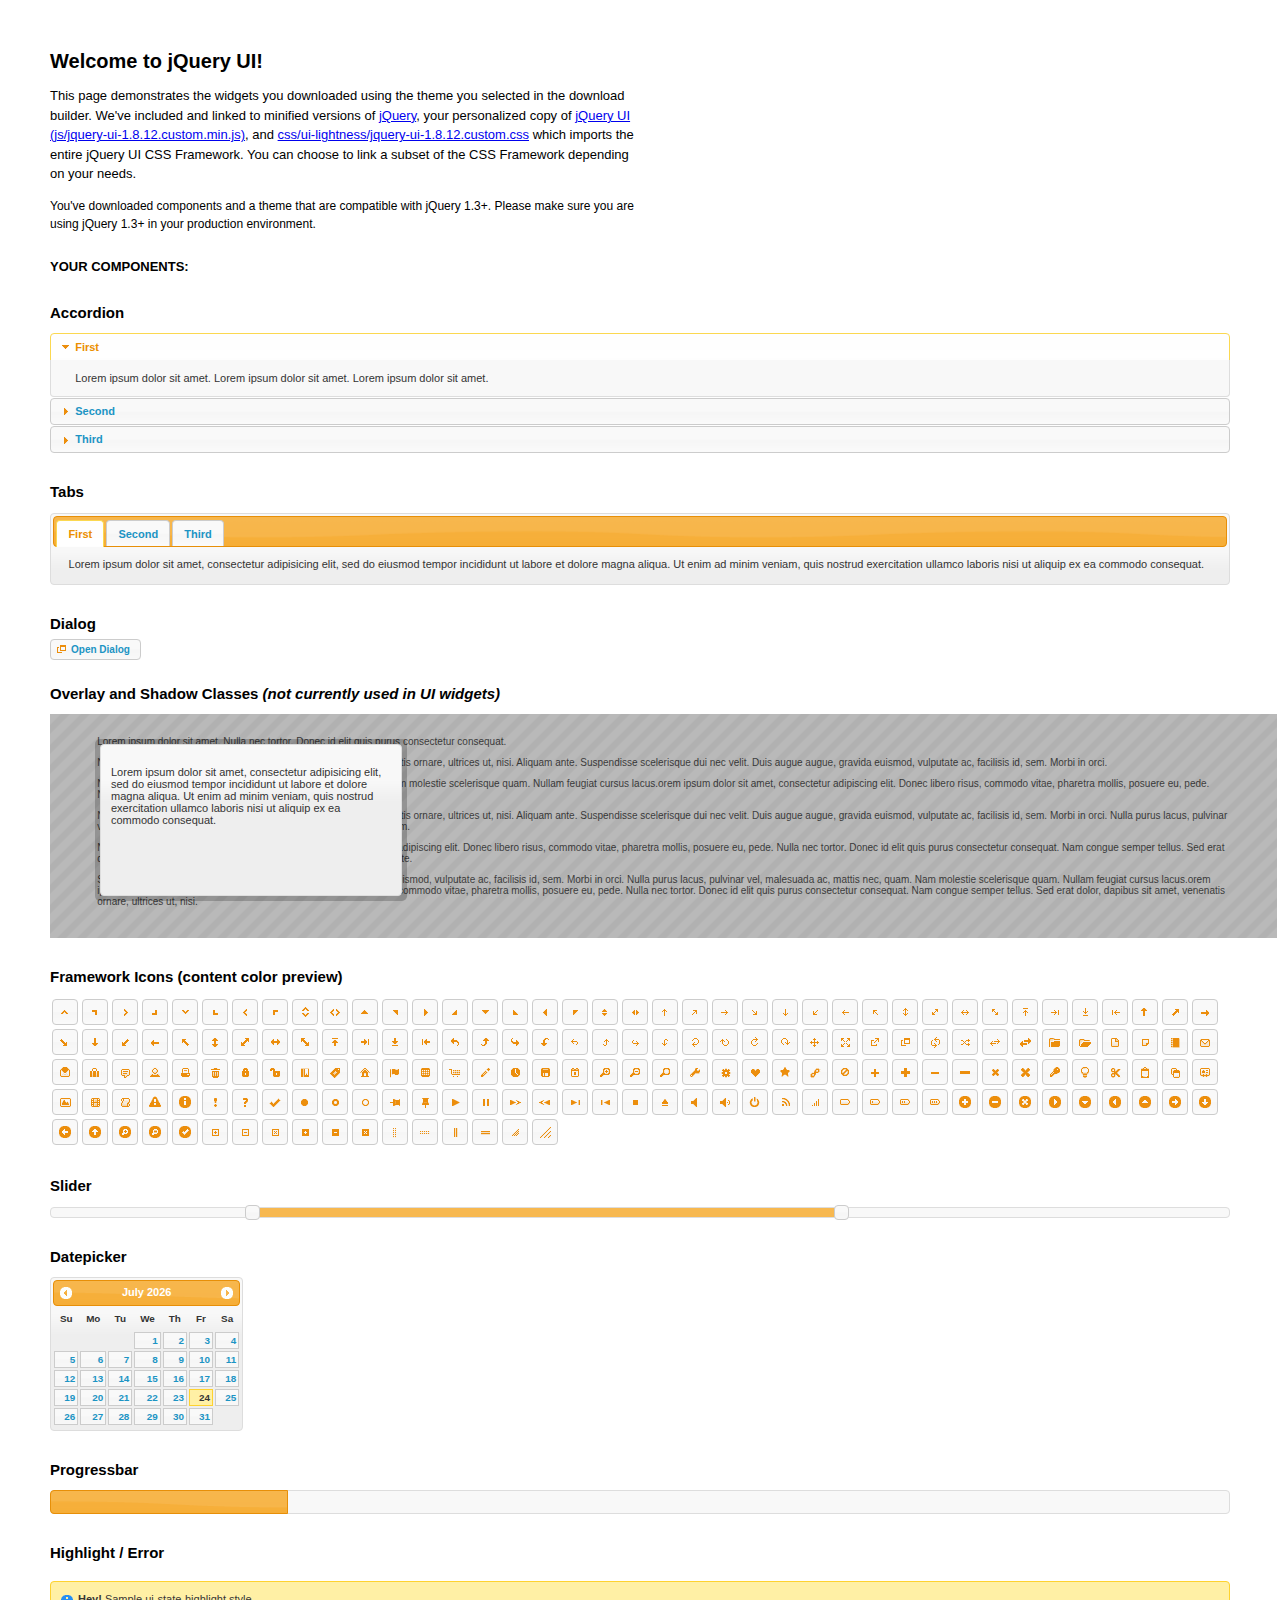
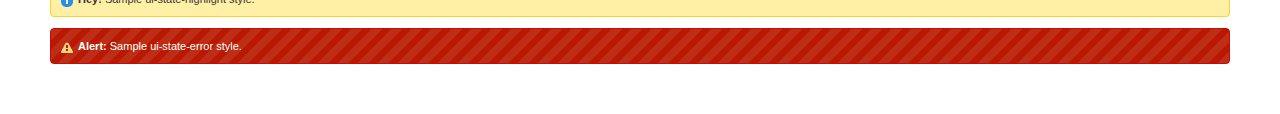
<file: js/lib/jquery-ui-1.8.12/index.html>
<!DOCTYPE html>
<html>
	<head>
		<meta http-equiv="Content-Type" content="text/html; charset=iso-8859-1" />
		<title>jQuery UI Example Page</title>
		<link type="text/css" href="css/ui-lightness/jquery-ui-1.8.12.custom.css" rel="stylesheet" />	
		<script type="text/javascript" src="js/jquery-1.5.1.min.js"></script>
		<script type="text/javascript" src="js/jquery-ui-1.8.12.custom.min.js"></script>
		<script type="text/javascript">
			$(function(){

				// Accordion
				$("#accordion").accordion({ header: "h3" });
	
				// Tabs
				$('#tabs').tabs();
	

				// Dialog			
				$('#dialog').dialog({
					autoOpen: false,
					width: 600,
					buttons: {
						"Ok": function() { 
							$(this).dialog("close"); 
						}, 
						"Cancel": function() { 
							$(this).dialog("close"); 
						} 
					}
				});
				
				// Dialog Link
				$('#dialog_link').click(function(){
					$('#dialog').dialog('open');
					return false;
				});

				// Datepicker
				$('#datepicker').datepicker({
					inline: true
				});
				
				// Slider
				$('#slider').slider({
					range: true,
					values: [17, 67]
				});
				
				// Progressbar
				$("#progressbar").progressbar({
					value: 20 
				});
				
				//hover states on the static widgets
				$('#dialog_link, ul#icons li').hover(
					function() { $(this).addClass('ui-state-hover'); }, 
					function() { $(this).removeClass('ui-state-hover'); }
				);
				
			});
		</script>
		<style type="text/css">
			/*demo page css*/
			body{ font: 62.5% "Trebuchet MS", sans-serif; margin: 50px;}
			.demoHeaders { margin-top: 2em; }
			#dialog_link {padding: .4em 1em .4em 20px;text-decoration: none;position: relative;}
			#dialog_link span.ui-icon {margin: 0 5px 0 0;position: absolute;left: .2em;top: 50%;margin-top: -8px;}
			ul#icons {margin: 0; padding: 0;}
			ul#icons li {margin: 2px; position: relative; padding: 4px 0; cursor: pointer; float: left;  list-style: none;}
			ul#icons span.ui-icon {float: left; margin: 0 4px;}
		</style>	
	</head>
	<body>
	<h1>Welcome to jQuery UI!</h1>
	<p style="font-size: 1.3em; line-height: 1.5; margin: 1em 0; width: 50%;">This page demonstrates the widgets you downloaded using the theme you selected in the download builder. We've included and linked to minified versions of <a href="js/jquery-1.5.1.min.js">jQuery</a>, your personalized copy of <a href="js/jquery-ui-1.8.12.custom.min.js">jQuery UI (js/jquery-ui-1.8.12.custom.min.js)</a>, and <a href="css/ui-lightness/jquery-ui-1.8.12.custom.css">css/ui-lightness/jquery-ui-1.8.12.custom.css</a> which imports the entire jQuery UI CSS Framework. You can choose to link a subset of the CSS Framework depending on your needs. </p>
	<p style="font-size: 1.2em; line-height: 1.5; margin: 1em 0; width: 50%;">You've downloaded components and a theme that are compatible with jQuery 1.3+. Please make sure you are using jQuery 1.3+ in your production environment.</p>	

	<p style="font-weight: bold; margin: 2em 0 1em; font-size: 1.3em;">YOUR COMPONENTS:</p>
		
		<!-- Accordion -->
		<h2 class="demoHeaders">Accordion</h2>
		<div id="accordion">
			<div>
				<h3><a href="#">First</a></h3>
				<div>Lorem ipsum dolor sit amet. Lorem ipsum dolor sit amet. Lorem ipsum dolor sit amet.</div>
			</div>
			<div>
				<h3><a href="#">Second</a></h3>
				<div>Phasellus mattis tincidunt nibh.</div>
			</div>
			<div>
				<h3><a href="#">Third</a></h3>
				<div>Nam dui erat, auctor a, dignissim quis.</div>
			</div>
		</div>
	
		<!-- Tabs -->
		<h2 class="demoHeaders">Tabs</h2>
		<div id="tabs">
			<ul>
				<li><a href="#tabs-1">First</a></li>
				<li><a href="#tabs-2">Second</a></li>
				<li><a href="#tabs-3">Third</a></li>
			</ul>
			<div id="tabs-1">Lorem ipsum dolor sit amet, consectetur adipisicing elit, sed do eiusmod tempor incididunt ut labore et dolore magna aliqua. Ut enim ad minim veniam, quis nostrud exercitation ullamco laboris nisi ut aliquip ex ea commodo consequat.</div>
			<div id="tabs-2">Phasellus mattis tincidunt nibh. Cras orci urna, blandit id, pretium vel, aliquet ornare, felis. Maecenas scelerisque sem non nisl. Fusce sed lorem in enim dictum bibendum.</div>
			<div id="tabs-3">Nam dui erat, auctor a, dignissim quis, sollicitudin eu, felis. Pellentesque nisi urna, interdum eget, sagittis et, consequat vestibulum, lacus. Mauris porttitor ullamcorper augue.</div>
		</div>
	
		<!-- Dialog NOTE: Dialog is not generated by UI in this demo so it can be visually styled in themeroller-->
		<h2 class="demoHeaders">Dialog</h2>
		<p><a href="#" id="dialog_link" class="ui-state-default ui-corner-all"><span class="ui-icon ui-icon-newwin"></span>Open Dialog</a></p>
		
		
		<h2 class="demoHeaders">Overlay and Shadow Classes <em>(not currently used in UI widgets)</em></h2>
		<div style="position: relative; width: 96%; height: 200px; padding:1% 4%; overflow:hidden;" class="fakewindowcontain">
			<p>Lorem ipsum dolor sit amet,  Nulla nec tortor. Donec id elit quis purus consectetur consequat. </p><p>Nam congue semper tellus. Sed erat dolor, dapibus sit amet, venenatis ornare, ultrices ut, nisi. Aliquam ante. Suspendisse scelerisque dui nec velit. Duis augue augue, gravida euismod, vulputate ac, facilisis id, sem. Morbi in orci. </p><p>Nulla purus lacus, pulvinar vel, malesuada ac, mattis nec, quam. Nam molestie scelerisque quam. Nullam feugiat cursus lacus.orem ipsum dolor sit amet, consectetur adipiscing elit. Donec libero risus, commodo vitae, pharetra mollis, posuere eu, pede. Nulla nec tortor. Donec id elit quis purus consectetur consequat. </p><p>Nam congue semper tellus. Sed erat dolor, dapibus sit amet, venenatis ornare, ultrices ut, nisi. Aliquam ante. Suspendisse scelerisque dui nec velit. Duis augue augue, gravida euismod, vulputate ac, facilisis id, sem. Morbi in orci. Nulla purus lacus, pulvinar vel, malesuada ac, mattis nec, quam. Nam molestie scelerisque quam. </p><p>Nullam feugiat cursus lacus.orem ipsum dolor sit amet, consectetur adipiscing elit. Donec libero risus, commodo vitae, pharetra mollis, posuere eu, pede. Nulla nec tortor. Donec id elit quis purus consectetur consequat. Nam congue semper tellus. Sed erat dolor, dapibus sit amet, venenatis ornare, ultrices ut, nisi. Aliquam ante. </p><p>Suspendisse scelerisque dui nec velit. Duis augue augue, gravida euismod, vulputate ac, facilisis id, sem. Morbi in orci. Nulla purus lacus, pulvinar vel, malesuada ac, mattis nec, quam. Nam molestie scelerisque quam. Nullam feugiat cursus lacus.orem ipsum dolor sit amet, consectetur adipiscing elit. Donec libero risus, commodo vitae, pharetra mollis, posuere eu, pede. Nulla nec tortor. Donec id elit quis purus consectetur consequat. Nam congue semper tellus. Sed erat dolor, dapibus sit amet, venenatis ornare, ultrices ut, nisi. </p>
			
			<!-- ui-dialog -->
			<div class="ui-overlay"><div class="ui-widget-overlay"></div><div class="ui-widget-shadow ui-corner-all" style="width: 302px; height: 152px; position: absolute; left: 50px; top: 30px;"></div></div>
			<div style="position: absolute; width: 280px; height: 130px;left: 50px; top: 30px; padding: 10px;" class="ui-widget ui-widget-content ui-corner-all">
				<div class="ui-dialog-content ui-widget-content" style="background: none; border: 0;">
					<p>Lorem ipsum dolor sit amet, consectetur adipisicing elit, sed do eiusmod tempor incididunt ut labore et dolore magna aliqua. Ut enim ad minim veniam, quis nostrud exercitation ullamco laboris nisi ut aliquip ex ea commodo consequat.</p>
				</div>
			</div>
		
		</div>

		
		<!-- ui-dialog -->
		<div id="dialog" title="Dialog Title">
			<p>Lorem ipsum dolor sit amet, consectetur adipisicing elit, sed do eiusmod tempor incididunt ut labore et dolore magna aliqua. Ut enim ad minim veniam, quis nostrud exercitation ullamco laboris nisi ut aliquip ex ea commodo consequat.</p>
		</div>
			
				
				
		<h2 class="demoHeaders">Framework Icons (content color preview)</h2>
		<ul id="icons" class="ui-widget ui-helper-clearfix">
		
		<li class="ui-state-default ui-corner-all" title=".ui-icon-carat-1-n"><span class="ui-icon ui-icon-carat-1-n"></span></li>
		<li class="ui-state-default ui-corner-all" title=".ui-icon-carat-1-ne"><span class="ui-icon ui-icon-carat-1-ne"></span></li>
		<li class="ui-state-default ui-corner-all" title=".ui-icon-carat-1-e"><span class="ui-icon ui-icon-carat-1-e"></span></li>
		
		<li class="ui-state-default ui-corner-all" title=".ui-icon-carat-1-se"><span class="ui-icon ui-icon-carat-1-se"></span></li>
		<li class="ui-state-default ui-corner-all" title=".ui-icon-carat-1-s"><span class="ui-icon ui-icon-carat-1-s"></span></li>
		<li class="ui-state-default ui-corner-all" title=".ui-icon-carat-1-sw"><span class="ui-icon ui-icon-carat-1-sw"></span></li>
		<li class="ui-state-default ui-corner-all" title=".ui-icon-carat-1-w"><span class="ui-icon ui-icon-carat-1-w"></span></li>
		<li class="ui-state-default ui-corner-all" title=".ui-icon-carat-1-nw"><span class="ui-icon ui-icon-carat-1-nw"></span></li>
		<li class="ui-state-default ui-corner-all" title=".ui-icon-carat-2-n-s"><span class="ui-icon ui-icon-carat-2-n-s"></span></li>
		<li class="ui-state-default ui-corner-all" title=".ui-icon-carat-2-e-w"><span class="ui-icon ui-icon-carat-2-e-w"></span></li>
		<li class="ui-state-default ui-corner-all" title=".ui-icon-triangle-1-n"><span class="ui-icon ui-icon-triangle-1-n"></span></li>
		<li class="ui-state-default ui-corner-all" title=".ui-icon-triangle-1-ne"><span class="ui-icon ui-icon-triangle-1-ne"></span></li>
		
		<li class="ui-state-default ui-corner-all" title=".ui-icon-triangle-1-e"><span class="ui-icon ui-icon-triangle-1-e"></span></li>
		<li class="ui-state-default ui-corner-all" title=".ui-icon-triangle-1-se"><span class="ui-icon ui-icon-triangle-1-se"></span></li>
		<li class="ui-state-default ui-corner-all" title=".ui-icon-triangle-1-s"><span class="ui-icon ui-icon-triangle-1-s"></span></li>
		<li class="ui-state-default ui-corner-all" title=".ui-icon-triangle-1-sw"><span class="ui-icon ui-icon-triangle-1-sw"></span></li>
		<li class="ui-state-default ui-corner-all" title=".ui-icon-triangle-1-w"><span class="ui-icon ui-icon-triangle-1-w"></span></li>
		<li class="ui-state-default ui-corner-all" title=".ui-icon-triangle-1-nw"><span class="ui-icon ui-icon-triangle-1-nw"></span></li>
		<li class="ui-state-default ui-corner-all" title=".ui-icon-triangle-2-n-s"><span class="ui-icon ui-icon-triangle-2-n-s"></span></li>
		<li class="ui-state-default ui-corner-all" title=".ui-icon-triangle-2-e-w"><span class="ui-icon ui-icon-triangle-2-e-w"></span></li>
		<li class="ui-state-default ui-corner-all" title=".ui-icon-arrow-1-n"><span class="ui-icon ui-icon-arrow-1-n"></span></li>
		
		<li class="ui-state-default ui-corner-all" title=".ui-icon-arrow-1-ne"><span class="ui-icon ui-icon-arrow-1-ne"></span></li>
		<li class="ui-state-default ui-corner-all" title=".ui-icon-arrow-1-e"><span class="ui-icon ui-icon-arrow-1-e"></span></li>
		<li class="ui-state-default ui-corner-all" title=".ui-icon-arrow-1-se"><span class="ui-icon ui-icon-arrow-1-se"></span></li>
		<li class="ui-state-default ui-corner-all" title=".ui-icon-arrow-1-s"><span class="ui-icon ui-icon-arrow-1-s"></span></li>
		<li class="ui-state-default ui-corner-all" title=".ui-icon-arrow-1-sw"><span class="ui-icon ui-icon-arrow-1-sw"></span></li>
		<li class="ui-state-default ui-corner-all" title=".ui-icon-arrow-1-w"><span class="ui-icon ui-icon-arrow-1-w"></span></li>
		<li class="ui-state-default ui-corner-all" title=".ui-icon-arrow-1-nw"><span class="ui-icon ui-icon-arrow-1-nw"></span></li>
		<li class="ui-state-default ui-corner-all" title=".ui-icon-arrow-2-n-s"><span class="ui-icon ui-icon-arrow-2-n-s"></span></li>
		<li class="ui-state-default ui-corner-all" title=".ui-icon-arrow-2-ne-sw"><span class="ui-icon ui-icon-arrow-2-ne-sw"></span></li>
		
		<li class="ui-state-default ui-corner-all" title=".ui-icon-arrow-2-e-w"><span class="ui-icon ui-icon-arrow-2-e-w"></span></li>
		<li class="ui-state-default ui-corner-all" title=".ui-icon-arrow-2-se-nw"><span class="ui-icon ui-icon-arrow-2-se-nw"></span></li>
		<li class="ui-state-default ui-corner-all" title=".ui-icon-arrowstop-1-n"><span class="ui-icon ui-icon-arrowstop-1-n"></span></li>
		<li class="ui-state-default ui-corner-all" title=".ui-icon-arrowstop-1-e"><span class="ui-icon ui-icon-arrowstop-1-e"></span></li>
		<li class="ui-state-default ui-corner-all" title=".ui-icon-arrowstop-1-s"><span class="ui-icon ui-icon-arrowstop-1-s"></span></li>
		<li class="ui-state-default ui-corner-all" title=".ui-icon-arrowstop-1-w"><span class="ui-icon ui-icon-arrowstop-1-w"></span></li>
		<li class="ui-state-default ui-corner-all" title=".ui-icon-arrowthick-1-n"><span class="ui-icon ui-icon-arrowthick-1-n"></span></li>
		<li class="ui-state-default ui-corner-all" title=".ui-icon-arrowthick-1-ne"><span class="ui-icon ui-icon-arrowthick-1-ne"></span></li>
		<li class="ui-state-default ui-corner-all" title=".ui-icon-arrowthick-1-e"><span class="ui-icon ui-icon-arrowthick-1-e"></span></li>
		
		<li class="ui-state-default ui-corner-all" title=".ui-icon-arrowthick-1-se"><span class="ui-icon ui-icon-arrowthick-1-se"></span></li>
		<li class="ui-state-default ui-corner-all" title=".ui-icon-arrowthick-1-s"><span class="ui-icon ui-icon-arrowthick-1-s"></span></li>
		<li class="ui-state-default ui-corner-all" title=".ui-icon-arrowthick-1-sw"><span class="ui-icon ui-icon-arrowthick-1-sw"></span></li>
		<li class="ui-state-default ui-corner-all" title=".ui-icon-arrowthick-1-w"><span class="ui-icon ui-icon-arrowthick-1-w"></span></li>
		<li class="ui-state-default ui-corner-all" title=".ui-icon-arrowthick-1-nw"><span class="ui-icon ui-icon-arrowthick-1-nw"></span></li>
		<li class="ui-state-default ui-corner-all" title=".ui-icon-arrowthick-2-n-s"><span class="ui-icon ui-icon-arrowthick-2-n-s"></span></li>
		<li class="ui-state-default ui-corner-all" title=".ui-icon-arrowthick-2-ne-sw"><span class="ui-icon ui-icon-arrowthick-2-ne-sw"></span></li>
		<li class="ui-state-default ui-corner-all" title=".ui-icon-arrowthick-2-e-w"><span class="ui-icon ui-icon-arrowthick-2-e-w"></span></li>
		<li class="ui-state-default ui-corner-all" title=".ui-icon-arrowthick-2-se-nw"><span class="ui-icon ui-icon-arrowthick-2-se-nw"></span></li>
		
		<li class="ui-state-default ui-corner-all" title=".ui-icon-arrowthickstop-1-n"><span class="ui-icon ui-icon-arrowthickstop-1-n"></span></li>
		<li class="ui-state-default ui-corner-all" title=".ui-icon-arrowthickstop-1-e"><span class="ui-icon ui-icon-arrowthickstop-1-e"></span></li>
		<li class="ui-state-default ui-corner-all" title=".ui-icon-arrowthickstop-1-s"><span class="ui-icon ui-icon-arrowthickstop-1-s"></span></li>
		<li class="ui-state-default ui-corner-all" title=".ui-icon-arrowthickstop-1-w"><span class="ui-icon ui-icon-arrowthickstop-1-w"></span></li>
		<li class="ui-state-default ui-corner-all" title=".ui-icon-arrowreturnthick-1-w"><span class="ui-icon ui-icon-arrowreturnthick-1-w"></span></li>
		<li class="ui-state-default ui-corner-all" title=".ui-icon-arrowreturnthick-1-n"><span class="ui-icon ui-icon-arrowreturnthick-1-n"></span></li>
		<li class="ui-state-default ui-corner-all" title=".ui-icon-arrowreturnthick-1-e"><span class="ui-icon ui-icon-arrowreturnthick-1-e"></span></li>
		<li class="ui-state-default ui-corner-all" title=".ui-icon-arrowreturnthick-1-s"><span class="ui-icon ui-icon-arrowreturnthick-1-s"></span></li>
		<li class="ui-state-default ui-corner-all" title=".ui-icon-arrowreturn-1-w"><span class="ui-icon ui-icon-arrowreturn-1-w"></span></li>
		
		<li class="ui-state-default ui-corner-all" title=".ui-icon-arrowreturn-1-n"><span class="ui-icon ui-icon-arrowreturn-1-n"></span></li>
		<li class="ui-state-default ui-corner-all" title=".ui-icon-arrowreturn-1-e"><span class="ui-icon ui-icon-arrowreturn-1-e"></span></li>
		<li class="ui-state-default ui-corner-all" title=".ui-icon-arrowreturn-1-s"><span class="ui-icon ui-icon-arrowreturn-1-s"></span></li>
		<li class="ui-state-default ui-corner-all" title=".ui-icon-arrowrefresh-1-w"><span class="ui-icon ui-icon-arrowrefresh-1-w"></span></li>
		<li class="ui-state-default ui-corner-all" title=".ui-icon-arrowrefresh-1-n"><span class="ui-icon ui-icon-arrowrefresh-1-n"></span></li>
		<li class="ui-state-default ui-corner-all" title=".ui-icon-arrowrefresh-1-e"><span class="ui-icon ui-icon-arrowrefresh-1-e"></span></li>
		<li class="ui-state-default ui-corner-all" title=".ui-icon-arrowrefresh-1-s"><span class="ui-icon ui-icon-arrowrefresh-1-s"></span></li>
		<li class="ui-state-default ui-corner-all" title=".ui-icon-arrow-4"><span class="ui-icon ui-icon-arrow-4"></span></li>
		<li class="ui-state-default ui-corner-all" title=".ui-icon-arrow-4-diag"><span class="ui-icon ui-icon-arrow-4-diag"></span></li>
		
		<li class="ui-state-default ui-corner-all" title=".ui-icon-extlink"><span class="ui-icon ui-icon-extlink"></span></li>
		<li class="ui-state-default ui-corner-all" title=".ui-icon-newwin"><span class="ui-icon ui-icon-newwin"></span></li>
		<li class="ui-state-default ui-corner-all" title=".ui-icon-refresh"><span class="ui-icon ui-icon-refresh"></span></li>
		<li class="ui-state-default ui-corner-all" title=".ui-icon-shuffle"><span class="ui-icon ui-icon-shuffle"></span></li>
		<li class="ui-state-default ui-corner-all" title=".ui-icon-transfer-e-w"><span class="ui-icon ui-icon-transfer-e-w"></span></li>
		<li class="ui-state-default ui-corner-all" title=".ui-icon-transferthick-e-w"><span class="ui-icon ui-icon-transferthick-e-w"></span></li>
		<li class="ui-state-default ui-corner-all" title=".ui-icon-folder-collapsed"><span class="ui-icon ui-icon-folder-collapsed"></span></li>
		<li class="ui-state-default ui-corner-all" title=".ui-icon-folder-open"><span class="ui-icon ui-icon-folder-open"></span></li>
		<li class="ui-state-default ui-corner-all" title=".ui-icon-document"><span class="ui-icon ui-icon-document"></span></li>
		
		<li class="ui-state-default ui-corner-all" title=".ui-icon-document-b"><span class="ui-icon ui-icon-document-b"></span></li>
		<li class="ui-state-default ui-corner-all" title=".ui-icon-note"><span class="ui-icon ui-icon-note"></span></li>
		<li class="ui-state-default ui-corner-all" title=".ui-icon-mail-closed"><span class="ui-icon ui-icon-mail-closed"></span></li>
		<li class="ui-state-default ui-corner-all" title=".ui-icon-mail-open"><span class="ui-icon ui-icon-mail-open"></span></li>
		<li class="ui-state-default ui-corner-all" title=".ui-icon-suitcase"><span class="ui-icon ui-icon-suitcase"></span></li>
		<li class="ui-state-default ui-corner-all" title=".ui-icon-comment"><span class="ui-icon ui-icon-comment"></span></li>
		<li class="ui-state-default ui-corner-all" title=".ui-icon-person"><span class="ui-icon ui-icon-person"></span></li>
		<li class="ui-state-default ui-corner-all" title=".ui-icon-print"><span class="ui-icon ui-icon-print"></span></li>
		<li class="ui-state-default ui-corner-all" title=".ui-icon-trash"><span class="ui-icon ui-icon-trash"></span></li>
		
		<li class="ui-state-default ui-corner-all" title=".ui-icon-locked"><span class="ui-icon ui-icon-locked"></span></li>
		<li class="ui-state-default ui-corner-all" title=".ui-icon-unlocked"><span class="ui-icon ui-icon-unlocked"></span></li>
		<li class="ui-state-default ui-corner-all" title=".ui-icon-bookmark"><span class="ui-icon ui-icon-bookmark"></span></li>
		<li class="ui-state-default ui-corner-all" title=".ui-icon-tag"><span class="ui-icon ui-icon-tag"></span></li>
		<li class="ui-state-default ui-corner-all" title=".ui-icon-home"><span class="ui-icon ui-icon-home"></span></li>
		<li class="ui-state-default ui-corner-all" title=".ui-icon-flag"><span class="ui-icon ui-icon-flag"></span></li>
		<li class="ui-state-default ui-corner-all" title=".ui-icon-calculator"><span class="ui-icon ui-icon-calculator"></span></li>
		<li class="ui-state-default ui-corner-all" title=".ui-icon-cart"><span class="ui-icon ui-icon-cart"></span></li>
		<li class="ui-state-default ui-corner-all" title=".ui-icon-pencil"><span class="ui-icon ui-icon-pencil"></span></li>
		
		<li class="ui-state-default ui-corner-all" title=".ui-icon-clock"><span class="ui-icon ui-icon-clock"></span></li>
		<li class="ui-state-default ui-corner-all" title=".ui-icon-disk"><span class="ui-icon ui-icon-disk"></span></li>
		<li class="ui-state-default ui-corner-all" title=".ui-icon-calendar"><span class="ui-icon ui-icon-calendar"></span></li>
		<li class="ui-state-default ui-corner-all" title=".ui-icon-zoomin"><span class="ui-icon ui-icon-zoomin"></span></li>
		<li class="ui-state-default ui-corner-all" title=".ui-icon-zoomout"><span class="ui-icon ui-icon-zoomout"></span></li>
		<li class="ui-state-default ui-corner-all" title=".ui-icon-search"><span class="ui-icon ui-icon-search"></span></li>
		<li class="ui-state-default ui-corner-all" title=".ui-icon-wrench"><span class="ui-icon ui-icon-wrench"></span></li>
		<li class="ui-state-default ui-corner-all" title=".ui-icon-gear"><span class="ui-icon ui-icon-gear"></span></li>
		<li class="ui-state-default ui-corner-all" title=".ui-icon-heart"><span class="ui-icon ui-icon-heart"></span></li>
		
		<li class="ui-state-default ui-corner-all" title=".ui-icon-star"><span class="ui-icon ui-icon-star"></span></li>
		<li class="ui-state-default ui-corner-all" title=".ui-icon-link"><span class="ui-icon ui-icon-link"></span></li>
		<li class="ui-state-default ui-corner-all" title=".ui-icon-cancel"><span class="ui-icon ui-icon-cancel"></span></li>
		<li class="ui-state-default ui-corner-all" title=".ui-icon-plus"><span class="ui-icon ui-icon-plus"></span></li>
		<li class="ui-state-default ui-corner-all" title=".ui-icon-plusthick"><span class="ui-icon ui-icon-plusthick"></span></li>
		<li class="ui-state-default ui-corner-all" title=".ui-icon-minus"><span class="ui-icon ui-icon-minus"></span></li>
		<li class="ui-state-default ui-corner-all" title=".ui-icon-minusthick"><span class="ui-icon ui-icon-minusthick"></span></li>
		<li class="ui-state-default ui-corner-all" title=".ui-icon-close"><span class="ui-icon ui-icon-close"></span></li>
		<li class="ui-state-default ui-corner-all" title=".ui-icon-closethick"><span class="ui-icon ui-icon-closethick"></span></li>
		
		<li class="ui-state-default ui-corner-all" title=".ui-icon-key"><span class="ui-icon ui-icon-key"></span></li>
		<li class="ui-state-default ui-corner-all" title=".ui-icon-lightbulb"><span class="ui-icon ui-icon-lightbulb"></span></li>
		<li class="ui-state-default ui-corner-all" title=".ui-icon-scissors"><span class="ui-icon ui-icon-scissors"></span></li>
		<li class="ui-state-default ui-corner-all" title=".ui-icon-clipboard"><span class="ui-icon ui-icon-clipboard"></span></li>
		<li class="ui-state-default ui-corner-all" title=".ui-icon-copy"><span class="ui-icon ui-icon-copy"></span></li>
		<li class="ui-state-default ui-corner-all" title=".ui-icon-contact"><span class="ui-icon ui-icon-contact"></span></li>
		<li class="ui-state-default ui-corner-all" title=".ui-icon-image"><span class="ui-icon ui-icon-image"></span></li>
		<li class="ui-state-default ui-corner-all" title=".ui-icon-video"><span class="ui-icon ui-icon-video"></span></li>
		<li class="ui-state-default ui-corner-all" title=".ui-icon-script"><span class="ui-icon ui-icon-script"></span></li>
		<li class="ui-state-default ui-corner-all" title=".ui-icon-alert"><span class="ui-icon ui-icon-alert"></span></li>
		
		<li class="ui-state-default ui-corner-all" title=".ui-icon-info"><span class="ui-icon ui-icon-info"></span></li>
		<li class="ui-state-default ui-corner-all" title=".ui-icon-notice"><span class="ui-icon ui-icon-notice"></span></li>
		<li class="ui-state-default ui-corner-all" title=".ui-icon-help"><span class="ui-icon ui-icon-help"></span></li>
		<li class="ui-state-default ui-corner-all" title=".ui-icon-check"><span class="ui-icon ui-icon-check"></span></li>
		<li class="ui-state-default ui-corner-all" title=".ui-icon-bullet"><span class="ui-icon ui-icon-bullet"></span></li>
		<li class="ui-state-default ui-corner-all" title=".ui-icon-radio-off"><span class="ui-icon ui-icon-radio-off"></span></li>
		<li class="ui-state-default ui-corner-all" title=".ui-icon-radio-on"><span class="ui-icon ui-icon-radio-on"></span></li>
		<li class="ui-state-default ui-corner-all" title=".ui-icon-pin-w"><span class="ui-icon ui-icon-pin-w"></span></li>
		<li class="ui-state-default ui-corner-all" title=".ui-icon-pin-s"><span class="ui-icon ui-icon-pin-s"></span></li>
		<li class="ui-state-default ui-corner-all" title=".ui-icon-play"><span class="ui-icon ui-icon-play"></span></li>
		<li class="ui-state-default ui-corner-all" title=".ui-icon-pause"><span class="ui-icon ui-icon-pause"></span></li>
		
		<li class="ui-state-default ui-corner-all" title=".ui-icon-seek-next"><span class="ui-icon ui-icon-seek-next"></span></li>
		<li class="ui-state-default ui-corner-all" title=".ui-icon-seek-prev"><span class="ui-icon ui-icon-seek-prev"></span></li>
		<li class="ui-state-default ui-corner-all" title=".ui-icon-seek-end"><span class="ui-icon ui-icon-seek-end"></span></li>
		<li class="ui-state-default ui-corner-all" title=".ui-icon-seek-first"><span class="ui-icon ui-icon-seek-first"></span></li>
		<li class="ui-state-default ui-corner-all" title=".ui-icon-stop"><span class="ui-icon ui-icon-stop"></span></li>
		<li class="ui-state-default ui-corner-all" title=".ui-icon-eject"><span class="ui-icon ui-icon-eject"></span></li>
		<li class="ui-state-default ui-corner-all" title=".ui-icon-volume-off"><span class="ui-icon ui-icon-volume-off"></span></li>
		<li class="ui-state-default ui-corner-all" title=".ui-icon-volume-on"><span class="ui-icon ui-icon-volume-on"></span></li>
		<li class="ui-state-default ui-corner-all" title=".ui-icon-power"><span class="ui-icon ui-icon-power"></span></li>
		
		<li class="ui-state-default ui-corner-all" title=".ui-icon-signal-diag"><span class="ui-icon ui-icon-signal-diag"></span></li>
		<li class="ui-state-default ui-corner-all" title=".ui-icon-signal"><span class="ui-icon ui-icon-signal"></span></li>
		<li class="ui-state-default ui-corner-all" title=".ui-icon-battery-0"><span class="ui-icon ui-icon-battery-0"></span></li>
		<li class="ui-state-default ui-corner-all" title=".ui-icon-battery-1"><span class="ui-icon ui-icon-battery-1"></span></li>
		<li class="ui-state-default ui-corner-all" title=".ui-icon-battery-2"><span class="ui-icon ui-icon-battery-2"></span></li>
		<li class="ui-state-default ui-corner-all" title=".ui-icon-battery-3"><span class="ui-icon ui-icon-battery-3"></span></li>
		<li class="ui-state-default ui-corner-all" title=".ui-icon-circle-plus"><span class="ui-icon ui-icon-circle-plus"></span></li>
		<li class="ui-state-default ui-corner-all" title=".ui-icon-circle-minus"><span class="ui-icon ui-icon-circle-minus"></span></li>
		<li class="ui-state-default ui-corner-all" title=".ui-icon-circle-close"><span class="ui-icon ui-icon-circle-close"></span></li>
		
		<li class="ui-state-default ui-corner-all" title=".ui-icon-circle-triangle-e"><span class="ui-icon ui-icon-circle-triangle-e"></span></li>
		<li class="ui-state-default ui-corner-all" title=".ui-icon-circle-triangle-s"><span class="ui-icon ui-icon-circle-triangle-s"></span></li>
		<li class="ui-state-default ui-corner-all" title=".ui-icon-circle-triangle-w"><span class="ui-icon ui-icon-circle-triangle-w"></span></li>
		<li class="ui-state-default ui-corner-all" title=".ui-icon-circle-triangle-n"><span class="ui-icon ui-icon-circle-triangle-n"></span></li>
		<li class="ui-state-default ui-corner-all" title=".ui-icon-circle-arrow-e"><span class="ui-icon ui-icon-circle-arrow-e"></span></li>
		<li class="ui-state-default ui-corner-all" title=".ui-icon-circle-arrow-s"><span class="ui-icon ui-icon-circle-arrow-s"></span></li>
		<li class="ui-state-default ui-corner-all" title=".ui-icon-circle-arrow-w"><span class="ui-icon ui-icon-circle-arrow-w"></span></li>
		<li class="ui-state-default ui-corner-all" title=".ui-icon-circle-arrow-n"><span class="ui-icon ui-icon-circle-arrow-n"></span></li>
		<li class="ui-state-default ui-corner-all" title=".ui-icon-circle-zoomin"><span class="ui-icon ui-icon-circle-zoomin"></span></li>
		
		<li class="ui-state-default ui-corner-all" title=".ui-icon-circle-zoomout"><span class="ui-icon ui-icon-circle-zoomout"></span></li>
		<li class="ui-state-default ui-corner-all" title=".ui-icon-circle-check"><span class="ui-icon ui-icon-circle-check"></span></li>
		<li class="ui-state-default ui-corner-all" title=".ui-icon-circlesmall-plus"><span class="ui-icon ui-icon-circlesmall-plus"></span></li>
		<li class="ui-state-default ui-corner-all" title=".ui-icon-circlesmall-minus"><span class="ui-icon ui-icon-circlesmall-minus"></span></li>
		<li class="ui-state-default ui-corner-all" title=".ui-icon-circlesmall-close"><span class="ui-icon ui-icon-circlesmall-close"></span></li>
		<li class="ui-state-default ui-corner-all" title=".ui-icon-squaresmall-plus"><span class="ui-icon ui-icon-squaresmall-plus"></span></li>
		<li class="ui-state-default ui-corner-all" title=".ui-icon-squaresmall-minus"><span class="ui-icon ui-icon-squaresmall-minus"></span></li>
		<li class="ui-state-default ui-corner-all" title=".ui-icon-squaresmall-close"><span class="ui-icon ui-icon-squaresmall-close"></span></li>
		<li class="ui-state-default ui-corner-all" title=".ui-icon-grip-dotted-vertical"><span class="ui-icon ui-icon-grip-dotted-vertical"></span></li>
		
		<li class="ui-state-default ui-corner-all" title=".ui-icon-grip-dotted-horizontal"><span class="ui-icon ui-icon-grip-dotted-horizontal"></span></li>
		<li class="ui-state-default ui-corner-all" title=".ui-icon-grip-solid-vertical"><span class="ui-icon ui-icon-grip-solid-vertical"></span></li>
		<li class="ui-state-default ui-corner-all" title=".ui-icon-grip-solid-horizontal"><span class="ui-icon ui-icon-grip-solid-horizontal"></span></li>
		<li class="ui-state-default ui-corner-all" title=".ui-icon-gripsmall-diagonal-se"><span class="ui-icon ui-icon-gripsmall-diagonal-se"></span></li>
		<li class="ui-state-default ui-corner-all" title=".ui-icon-grip-diagonal-se"><span class="ui-icon ui-icon-grip-diagonal-se"></span></li>
		</ul>

	
		<!-- Slider -->
		<h2 class="demoHeaders">Slider</h2>
		<div id="slider"></div>
	
		<!-- Datepicker -->
		<h2 class="demoHeaders">Datepicker</h2>
		<div id="datepicker"></div>
	
		<!-- Progressbar -->
		<h2 class="demoHeaders">Progressbar</h2>	
		<div id="progressbar"></div>
			
		<!-- Highlight / Error -->
		<h2 class="demoHeaders">Highlight / Error</h2>
		<div class="ui-widget">
			<div class="ui-state-highlight ui-corner-all" style="margin-top: 20px; padding: 0 .7em;"> 
				<p><span class="ui-icon ui-icon-info" style="float: left; margin-right: .3em;"></span>
				<strong>Hey!</strong> Sample ui-state-highlight style.</p>
			</div>
		</div>
		<br/>
		<div class="ui-widget">
			<div class="ui-state-error ui-corner-all" style="padding: 0 .7em;"> 
				<p><span class="ui-icon ui-icon-alert" style="float: left; margin-right: .3em;"></span> 
				<strong>Alert:</strong> Sample ui-state-error style.</p>
			</div>
		</div>

	</body>
</html>
</file>
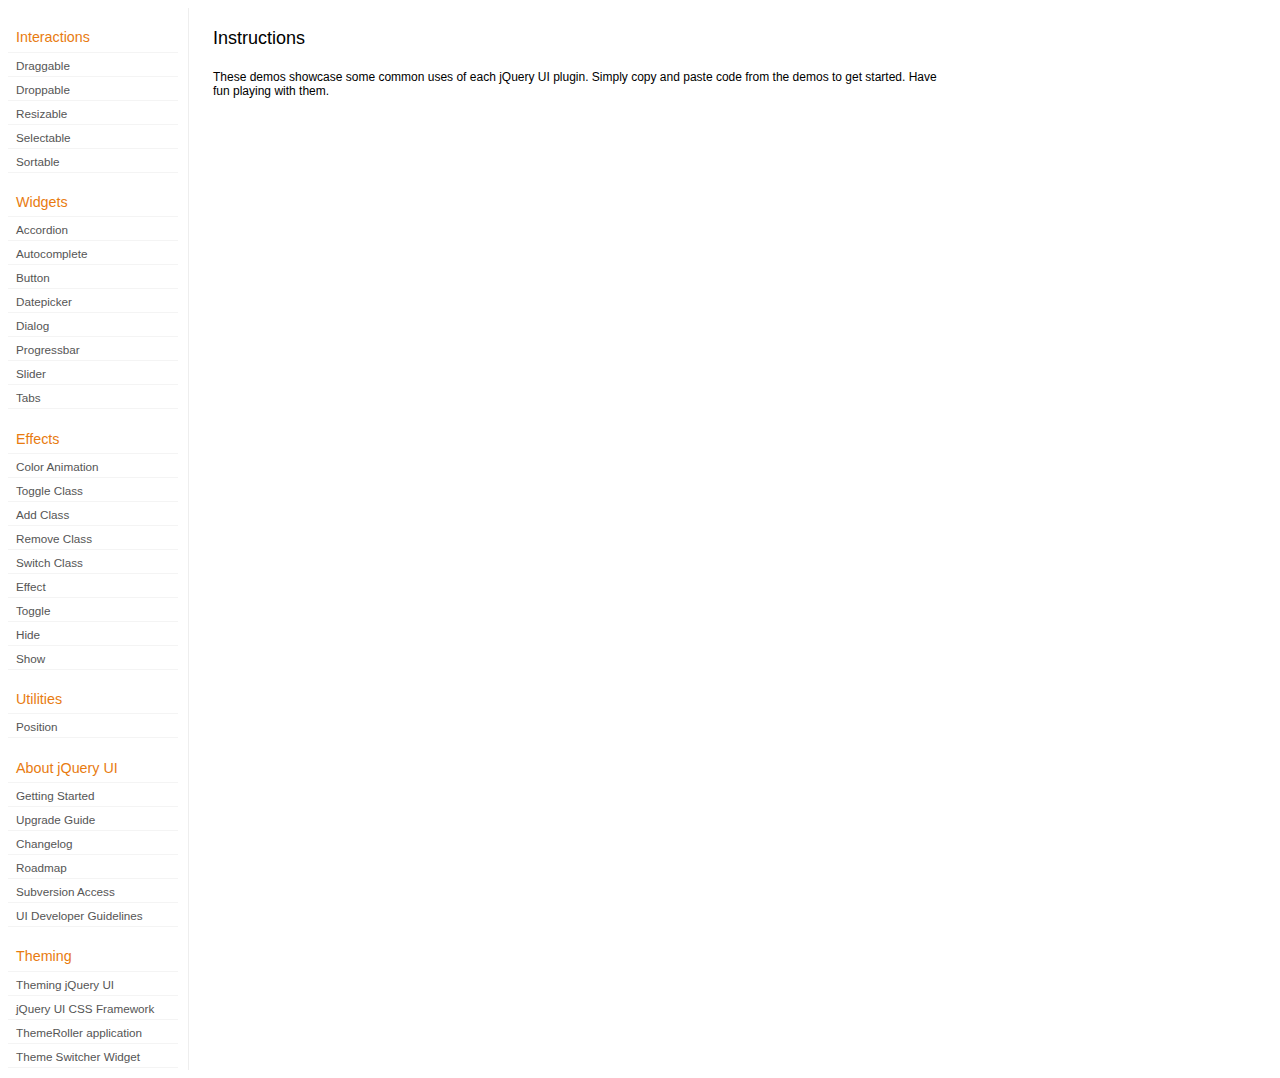
<file: js/lib/jquery-ui-1.8.12/development-bundle/demos/index.html>
<!DOCTYPE html>
<html lang="en">
<head>
	<meta charset="utf-8">
	<title>jQuery UI Demos</title>
	<link rel="stylesheet" href="../themes/base/jquery.ui.all.css">
	<link rel="stylesheet" href="demos.css">
	<script src="../jquery-1.5.1.js"></script>
	<script src="../external/jquery.bgiframe-2.1.2.js"></script>
	<script src="../ui/jquery.ui.core.js"></script>
	<script src="../ui/jquery.ui.widget.js"></script>
	<script src="../ui/jquery.ui.mouse.js"></script>
	<script src="../ui/jquery.ui.accordion.js"></script>
	<script src="../ui/jquery.ui.autocomplete.js"></script>
	<script src="../ui/jquery.ui.button.js"></script>
	<script src="../ui/jquery.ui.datepicker.js"></script>
	<script src="../ui/jquery.ui.dialog.js"></script>
	<script src="../ui/jquery.ui.draggable.js"></script>
	<script src="../ui/jquery.ui.droppable.js"></script>
	<script src="../ui/jquery.ui.position.js"></script>
	<script src="../ui/jquery.ui.progressbar.js"></script>
	<script src="../ui/jquery.ui.resizable.js"></script>
	<script src="../ui/jquery.ui.selectable.js"></script>
	<script src="../ui/jquery.ui.slider.js"></script>
	<script src="../ui/jquery.ui.sortable.js"></script>
	<script src="../ui/jquery.ui.tabs.js"></script>
	<script src="../ui/jquery.effects.core.js"></script>
	<script src="../ui/jquery.effects.blind.js"></script>
	<script src="../ui/jquery.effects.bounce.js"></script>
	<script src="../ui/jquery.effects.clip.js"></script>
	<script src="../ui/jquery.effects.drop.js"></script>
	<script src="../ui/jquery.effects.explode.js"></script>
	<script src="../ui/jquery.effects.fold.js"></script>
	<script src="../ui/jquery.effects.highlight.js"></script>
	<script src="../ui/jquery.effects.pulsate.js"></script>
	<script src="../ui/jquery.effects.scale.js"></script>
	<script src="../ui/jquery.effects.shake.js"></script>
	<script src="../ui/jquery.effects.slide.js"></script>
	<script src="../ui/jquery.effects.transfer.js"></script>
	<script src="../ui/i18n/jquery.ui.datepicker-af.js"></script>
	<script src="../ui/i18n/jquery.ui.datepicker-ar.js"></script>
	<script src="../ui/i18n/jquery.ui.datepicker-ar-DZ.js"></script>
	<script src="../ui/i18n/jquery.ui.datepicker-az.js"></script>
	<script src="../ui/i18n/jquery.ui.datepicker-bs.js"></script>
	<script src="../ui/i18n/jquery.ui.datepicker-bg.js"></script>
	<script src="../ui/i18n/jquery.ui.datepicker-ca.js"></script>
	<script src="../ui/i18n/jquery.ui.datepicker-cs.js"></script>
	<script src="../ui/i18n/jquery.ui.datepicker-da.js"></script>
	<script src="../ui/i18n/jquery.ui.datepicker-de.js"></script>
	<script src="../ui/i18n/jquery.ui.datepicker-el.js"></script>
	<script src="../ui/i18n/jquery.ui.datepicker-en-AU.js"></script>
	<script src="../ui/i18n/jquery.ui.datepicker-en-GB.js"></script>
	<script src="../ui/i18n/jquery.ui.datepicker-en-NZ.js"></script>
	<script src="../ui/i18n/jquery.ui.datepicker-eo.js"></script>
	<script src="../ui/i18n/jquery.ui.datepicker-es.js"></script>
	<script src="../ui/i18n/jquery.ui.datepicker-et.js"></script>
	<script src="../ui/i18n/jquery.ui.datepicker-eu.js"></script>
	<script src="../ui/i18n/jquery.ui.datepicker-fa.js"></script>
	<script src="../ui/i18n/jquery.ui.datepicker-fi.js"></script>
	<script src="../ui/i18n/jquery.ui.datepicker-fo.js"></script>
	<script src="../ui/i18n/jquery.ui.datepicker-fr.js"></script>
	<script src="../ui/i18n/jquery.ui.datepicker-fr-CH.js"></script>
	<script src="../ui/i18n/jquery.ui.datepicker-gl.js"></script>
	<script src="../ui/i18n/jquery.ui.datepicker-he.js"></script>
	<script src="../ui/i18n/jquery.ui.datepicker-hr.js"></script>
	<script src="../ui/i18n/jquery.ui.datepicker-hu.js"></script>
	<script src="../ui/i18n/jquery.ui.datepicker-hy.js"></script>
	<script src="../ui/i18n/jquery.ui.datepicker-id.js"></script>
	<script src="../ui/i18n/jquery.ui.datepicker-is.js"></script>
	<script src="../ui/i18n/jquery.ui.datepicker-it.js"></script>
	<script src="../ui/i18n/jquery.ui.datepicker-ja.js"></script>
	<script src="../ui/i18n/jquery.ui.datepicker-ko.js"></script>
	<script src="../ui/i18n/jquery.ui.datepicker-kz.js"></script>
	<script src="../ui/i18n/jquery.ui.datepicker-lt.js"></script>
	<script src="../ui/i18n/jquery.ui.datepicker-lv.js"></script>
	<script src="../ui/i18n/jquery.ui.datepicker-ml.js"></script>
	<script src="../ui/i18n/jquery.ui.datepicker-ms.js"></script>
	<script src="../ui/i18n/jquery.ui.datepicker-nl.js"></script>
	<script src="../ui/i18n/jquery.ui.datepicker-no.js"></script>
	<script src="../ui/i18n/jquery.ui.datepicker-pl.js"></script>
	<script src="../ui/i18n/jquery.ui.datepicker-pt.js"></script>
	<script src="../ui/i18n/jquery.ui.datepicker-pt-BR.js"></script>
	<script src="../ui/i18n/jquery.ui.datepicker-rm.js"></script>
	<script src="../ui/i18n/jquery.ui.datepicker-ro.js"></script>
	<script src="../ui/i18n/jquery.ui.datepicker-ru.js"></script>
	<script src="../ui/i18n/jquery.ui.datepicker-sk.js"></script>
	<script src="../ui/i18n/jquery.ui.datepicker-sl.js"></script>
	<script src="../ui/i18n/jquery.ui.datepicker-sq.js"></script>
	<script src="../ui/i18n/jquery.ui.datepicker-sr.js"></script>
	<script src="../ui/i18n/jquery.ui.datepicker-sr-SR.js"></script>
	<script src="../ui/i18n/jquery.ui.datepicker-sv.js"></script>
	<script src="../ui/i18n/jquery.ui.datepicker-ta.js"></script>
	<script src="../ui/i18n/jquery.ui.datepicker-th.js"></script>
	<script src="../ui/i18n/jquery.ui.datepicker-tj.js"></script>
	<script src="../ui/i18n/jquery.ui.datepicker-tr.js"></script>
	<script src="../ui/i18n/jquery.ui.datepicker-uk.js"></script>
	<script src="../ui/i18n/jquery.ui.datepicker-vi.js"></script>
	<script src="../ui/i18n/jquery.ui.datepicker-zh-CN.js"></script>
	<script src="../ui/i18n/jquery.ui.datepicker-zh-HK.js"></script>
	<script src="../ui/i18n/jquery.ui.datepicker-zh-TW.js"></script>
	<script>
	$(function() {
		
		$('.left-nav a').click(function(ev) {
			window.location.hash = this.href.replace(/.+\/([^\/]+)\/index\.html/,'$1') + '|default';
			loadPage(this.href);
			$('.left-nav a.selected').removeClass('selected');
			$(this).addClass('selected');
			ev.preventDefault();
		});
		
		if (window.location.hash) {
			if (window.location.hash.indexOf('|') === -1) {
				window.location.hash += '|default';	
			}			
			var path = window.location.href.replace(/(index\.html)?#/,'');
			path = path.replace('\|','/') + '.html';
			loadPage(path);
		}		

		function loadPage(path) {			
			var section = path.replace(/\/[^\/]+\.html/,'');
			var header = section.replace(/.+\/([^\/]+)/,'$1').replace(/_/, ' ');
			
			$('td.normal div.normal')
				.empty()
				.append('<h4 class="demo-subheader">Functional demo:</h4>')
				.append('<h3 class="demo-header">'+ header +'</h3>')
				.append('<div id="demo-config"></div>')
				.find('#demo-config')
					.append('<div id="demo-frame"></div><div id="demo-config-menu"></div><div id="demo-link"><a class="demoWindowLink" href="#"><span class="ui-icon ui-icon-newwin"></span>Open demo in a new window</a></div>')
					.find('#demo-config-menu')
						.load(section + '/index.html .demos-nav', function() {
							$('#demo-config-menu a').each(function() {
								this.setAttribute('href', section + '/' + this.getAttribute('href').replace(/.+\/([^\/]+)/,'$1'));
								$(this).attr('target', 'demo-frame');
								$(this).click(function() {

									resetDemos();
									
									$(this).parents('ul').find('li').removeClass('demo-config-on');
									$(this).parent().addClass('demo-config-on');
									$('#demo-notes').fadeOut();

									//Set the hash to the actual page without ".html"
									window.location.hash = header + '|' + this.getAttribute('href').match((/\/([^\/\\]+)\.html/))[1];

									loadDemo(this.getAttribute('href'));

									return false;
								});
							});

							if (window.location.hash) {
								var demo = window.location.hash.split('|')[1];
								$('#demo-config-menu a').each(function(){
									if (this.href.indexOf(demo + '.html') !== -1) {
										$(this).parents('ul').find('li').removeClass('demo-config-on');
										$(this).parent().addClass('demo-config-on');									
										loadDemo(this.href);										
									}
								});
							}

							updateDemoNotes();
						})
					.end()
					.find('#demo-link a')
						.bind('click', function(ev){
							window.open(this.href);
							ev.preventDefault();
						})
					.end()
				.end()
			;
			
			resetDemos();
		}
				
		function loadDemo(path) {
			var directory = path.match(/([^\/]+)\/[^\/\.]+\.html$/)[1];
			$.get(path, function(data) {
				var source = data;
				data = data.replace(/<script.*>.*<\/script>/ig,""); // Remove script tags
				data = data.replace(/<\/?link.*>/ig,""); //Remove link tags
				data = data.replace(/<\/?html.*>/ig,""); //Remove html tag
				data = data.replace(/<\/?body.*>/ig,""); //Remove body tag
				data = data.replace(/<\/?head.*>/ig,""); //Remove head tag
				data = data.replace(/<\/?!doctype.*>/ig,""); //Remove doctype
				data = data.replace(/<title.*>.*<\/title>/ig,""); // Remove title tags
				data = data.replace(/((href|src)=["'])(?!(http|#))/ig, "$1" + directory + "/");

				$('#demo-style').remove();
				$('#demo-frame').empty().html(data);
				$('#demo-frame style').clone().appendTo('head').attr('id','demo-style');
				$('#demo-link a').attr('href', path);
				updateDemoNotes();
				updateDemoSource(source);
				
				if (/default.html$/.test(path)) {
					$.get("documentation/docs-" + path.match(/demos\/(.+)\//)[1] + ".html", function(html) {
						$("#demo-source").after(html);
						$("#widget-docs").tabs();
						$(".param-header").click(function() {
							$(this).parent().toggleClass("param-open").end().next().toggle();
						});
						$(".docs-list-header").each(function() {
							var header = $(this);
							var details = header.next().find(".param-details").hide();
							$("a:first", header).click(function() {
								details.show().parent().addClass("param-open");
								return false;
							});
							$("a:last", header).click(function() {
								details.hide().parent().removeClass("param-open");
								return false;
							});
						});
					});
				}
			});
		}

		function updateDemoNotes() {
			var notes = $('#demo-frame .demo-description');
			if ($('#demo-notes').length == 0) {
				$('<div id="demo-notes"></div>').insertAfter('#demo-config');
			}
			$('#demo-notes').hide().empty().html(notes.html());
			$('#demo-notes').show();
			notes.hide();
		}
		
		function updateDemoSource(source) {
			if ($('#demo-source').length == 0) {
				$('<div id="demo-source"><a href="#" class="source-closed">View Source</a><div><pre><code></code></pre></div></div>').insertAfter('#demo-notes');
				$('#demo-source').find(">a").click(function() {
					$(this).toggleClass("source-closed").toggleClass("source-open").next().toggle();
					return false;
				}).end().find(">div").hide();
			}
			var cleanedSource = source
				.replace('themes/base/jquery.ui.all.css', 'theme/jquery.ui.all.css')
				.replace(/\s*\x3Clink.*demos\x2Ecss.*\x3E\s*/, '\r\n\t')
				.replace(/\x2E\x2E\x2F\x2E\x2E\x2F/g, '');

			$('#demo-source code').empty().text(cleanedSource);
		}
		
		function resetDemos() {
			$.datepicker.setDefaults($.extend({showMonthAfterYear: false}, $.datepicker.regional['']));
			$(".ui-dialog-content").remove();			
		}
				
	});
	</script>
</head>
<body>

<table class="layout-grid" cellspacing="0" cellpadding="0">
	<tr>
		<td class="left-nav">
			<dl class="demos-nav">
				<dt>Interactions</dt>
					<dd><a href="draggable/index.html">Draggable</a></dd>
					<dd><a href="droppable/index.html">Droppable</a></dd>
					<dd><a href="resizable/index.html">Resizable</a></dd>
					<dd><a href="selectable/index.html">Selectable</a></dd>
					<dd><a href="sortable/index.html">Sortable</a></dd>
				<dt>Widgets</dt>
					<dd><a href="accordion/index.html">Accordion</a></dd>
					<dd><a href="autocomplete/index.html">Autocomplete</a></dd>
					<dd><a href="button/index.html">Button</a></dd>
					<dd><a href="datepicker/index.html">Datepicker</a></dd>
					<dd><a href="dialog/index.html">Dialog</a></dd>
					<dd><a href="progressbar/index.html">Progressbar</a></dd>
					<dd><a href="slider/index.html">Slider</a></dd>
					<dd><a href="tabs/index.html">Tabs</a></dd>
				<dt>Effects</dt>
					<dd><a href="animate/index.html">Color Animation</a></dd>
					<dd><a href="toggleClass/index.html">Toggle Class</a></dd>
					<dd><a href="addClass/index.html">Add Class</a></dd>
					<dd><a href="removeClass/index.html">Remove Class</a></dd>
					<dd><a href="switchClass/index.html">Switch Class</a></dd>
					<dd><a href="effect/index.html">Effect</a></dd>
					<dd><a href="toggle/index.html">Toggle</a></dd>
					<dd><a href="hide/index.html">Hide</a></dd>
					<dd><a href="show/index.html">Show</a></dd>
				<dt>Utilities</dt>
                    <dd><a href="position/index.html">Position</a></dd>
				<dt>About jQuery UI</dt>
					<dd><a href="http://jqueryui.com/docs/Getting_Started">Getting Started</a></dd>
					<dd><a href="http://jqueryui.com/docs/Upgrade_Guide">Upgrade Guide</a></dd>					
					<dd><a href="http://jqueryui.com/docs/Changelog">Changelog</a></dd>
					<dd><a href="http://jqueryui.com/docs/Roadmap">Roadmap</a></dd>
					<dd><a href="http://jqueryui.com/docs/Subversion">Subversion Access</a></dd>
					<dd><a href="http://jqueryui.com/docs/Developer_Guide">UI Developer Guidelines</a></dd>
				<dt>Theming</dt>
					<dd><a href="http://jqueryui.com/docs/Theming">Theming jQuery UI</a></dd>
					<dd><a href="http://jqueryui.com/docs/Theming/API">jQuery UI CSS Framework</a></dd>
					<dd><a href="http://jqueryui.com/docs/Theming/Themeroller">ThemeRoller application</a></dd>
					<dd><a href="http://jqueryui.com/docs/Theming/ThemeSwitcher">Theme Switcher Widget</a></dd>

			</dl>
		</td>
		<td class="normal">

			<div class="normal">

					<h3>Instructions</h3>
					<p>
						These demos showcase some common uses of each jQuery UI plugin. Simply copy and paste code from the demos to get started. Have fun playing with them.
					</p>
				
			</div>

		</td>
	</tr>
</table>
</body>
</html>
</file>
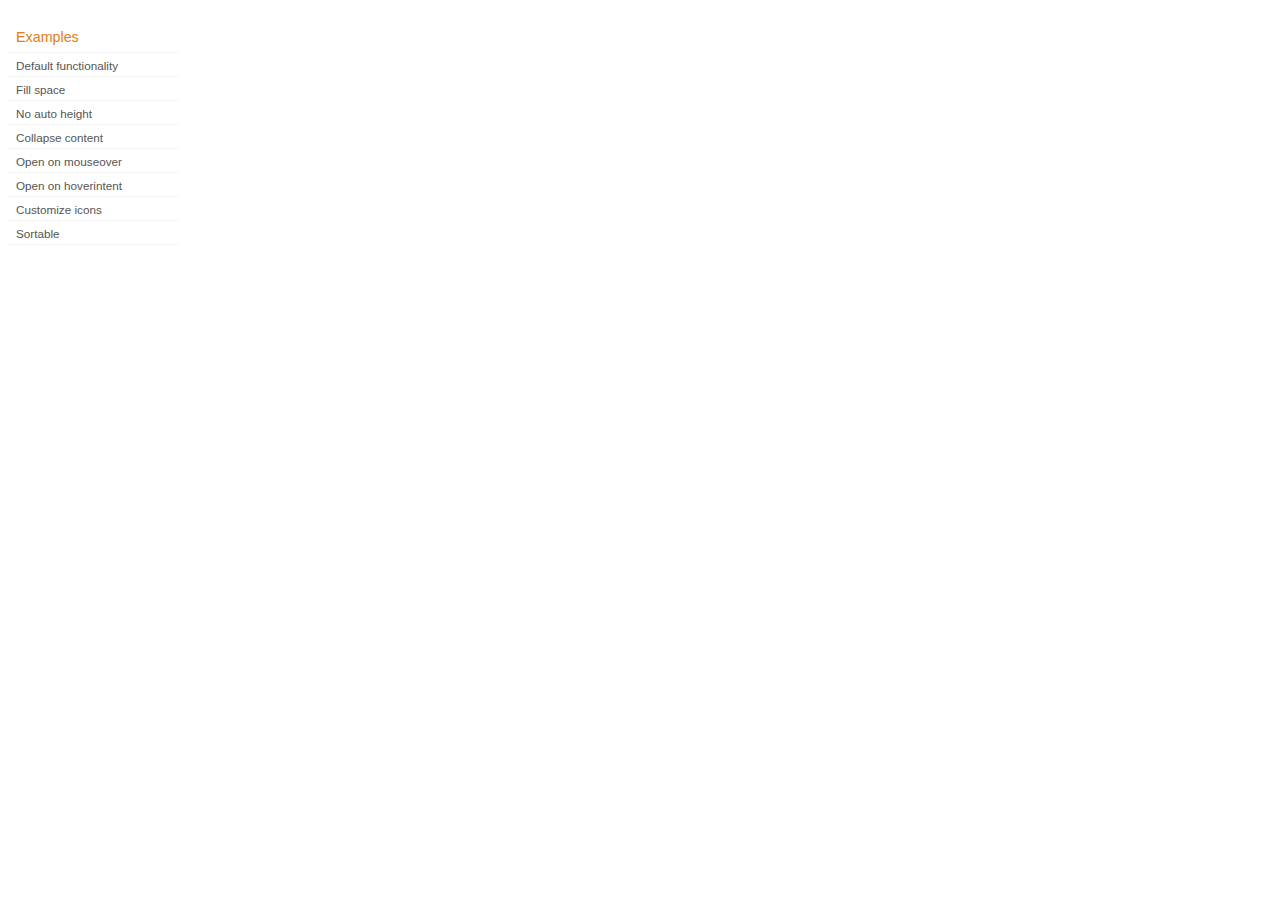
<file: js/lib/jquery-ui-1.8.12/development-bundle/demos/accordion/index.html>
<!DOCTYPE html>
<html lang="en">
<head>
	<meta charset="utf-8">
	<title>jQuery UI Accordion Demos</title>
	<link rel="stylesheet" href="../demos.css">
</head>
<body>

<div class="demos-nav">
	<h4>Examples</h4>
	<ul>
		<li class="demo-config-on"><a href="default.html">Default functionality</a></li>
		<li><a href="fillspace.html">Fill space</a></li>
		<li><a href="no-auto-height.html">No auto height</a></li>
		<li><a href="collapsible.html">Collapse content</a></li>
		<li><a href="mouseover.html">Open on mouseover</a></li>
		<li><a href="hoverintent.html">Open on hoverintent</a></li>
		<li><a href="custom-icons.html">Customize icons</a></li>
		<li><a href="sortable.html">Sortable</a></li>
	</ul>
</div>

</body>
</html>
</file>
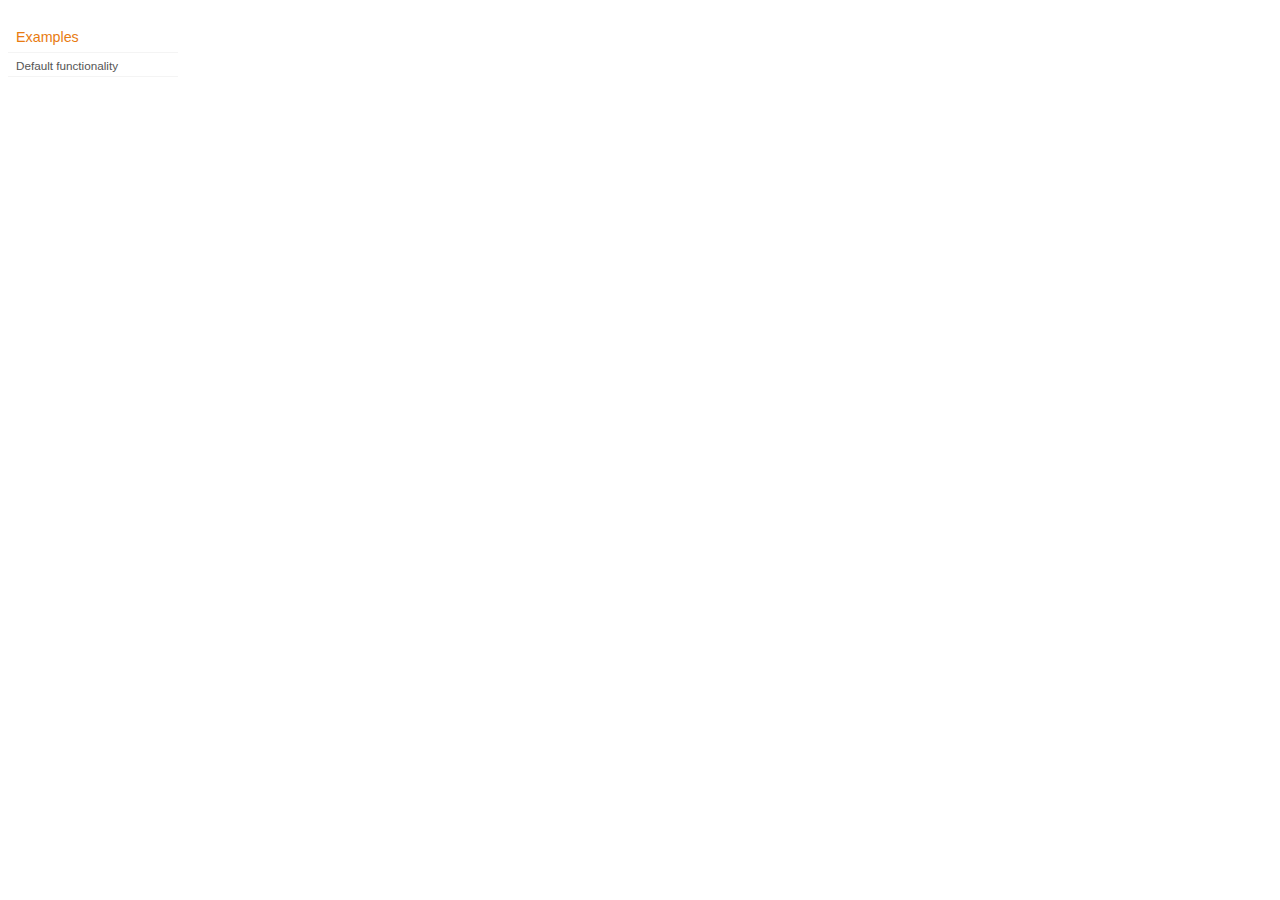
<file: js/lib/jquery-ui-1.8.12/development-bundle/demos/addClass/index.html>
<!DOCTYPE html>
<html lang="en">
<head>
	<meta charset="utf-8">
	<title>jQuery UI Effects Demos</title>
	<link rel="stylesheet" href="../demos.css">
</head>
<body>

<div class="demos-nav">
	<h4>Examples</h4>
	<ul>
		<li class="demo-config-on"><a href="default.html">Default functionality</a></li>
	</ul>
</div>

</body>
</html>
</file>
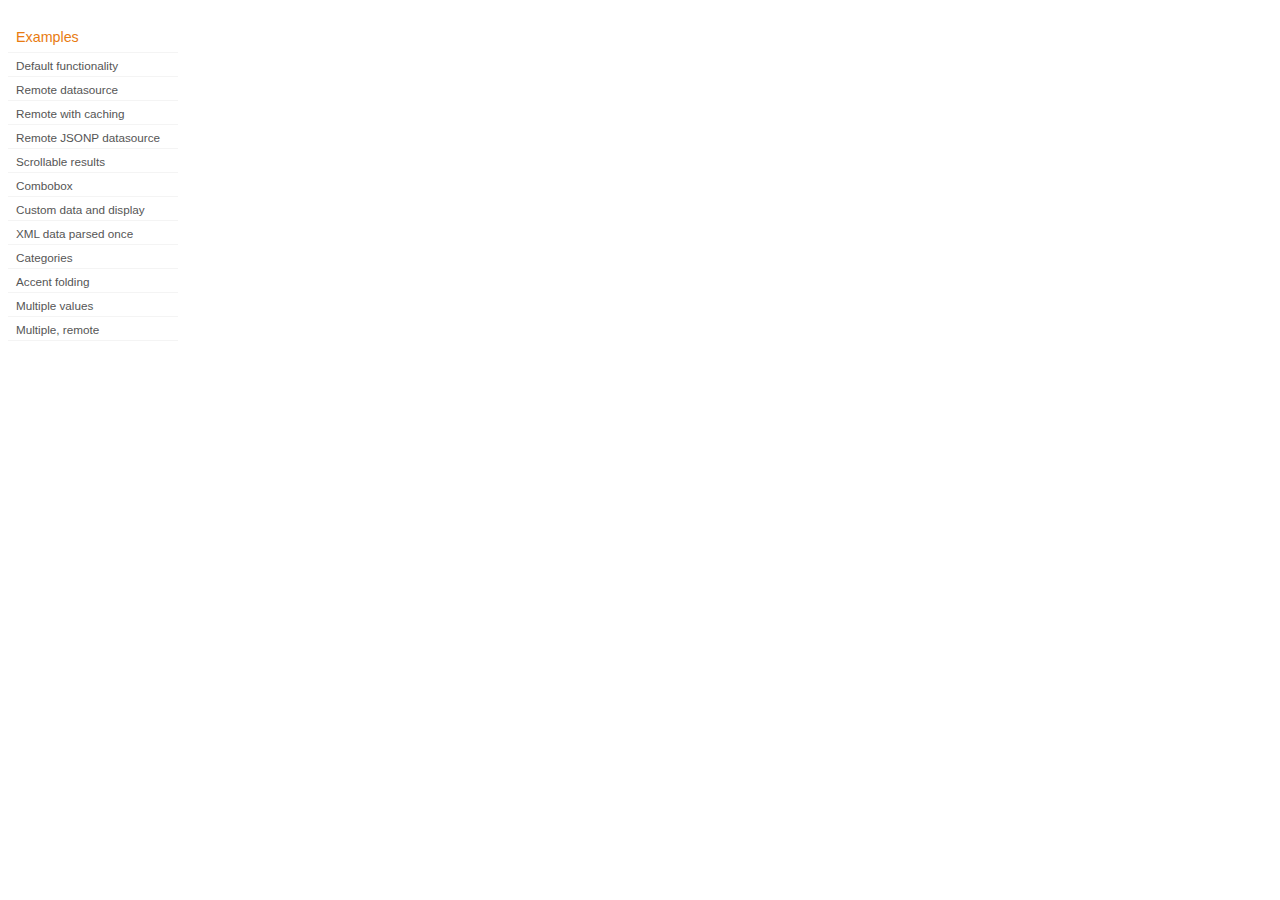
<file: js/lib/jquery-ui-1.8.12/development-bundle/demos/autocomplete/index.html>
<!DOCTYPE html>
<html lang="en">
<head>
	<meta charset="utf-8">
	<title>jQuery UI Autocomplete Demos</title>
	<link rel="stylesheet" href="../demos.css">
</head>
<body>
	<div class="demos-nav">
		<h4>Examples</h4>
		<ul>
			<li class="demo-config-on"><a href="default.html">Default functionality</a></li>
			<li><a href="remote.html">Remote datasource</a></li>
			<li><a href="remote-with-cache.html">Remote with caching</a></li>
			<li><a href="remote-jsonp.html">Remote JSONP datasource</a></li>
			<li><a href="maxheight.html">Scrollable results</a></li>
			<li><a href="combobox.html">Combobox</a></li>
			<li><a href="custom-data.html">Custom data and display</a></li>
			<li><a href="xml.html">XML data parsed once</a></li>
			<li><a href="categories.html">Categories</a></li>
			<li><a href="folding.html">Accent folding</a></li>
			<li><a href="multiple.html">Multiple values</a></li>
			<li><a href="multiple-remote.html">Multiple, remote</a></li>
		</ul>
	</div>
</body>
</html>
</file>
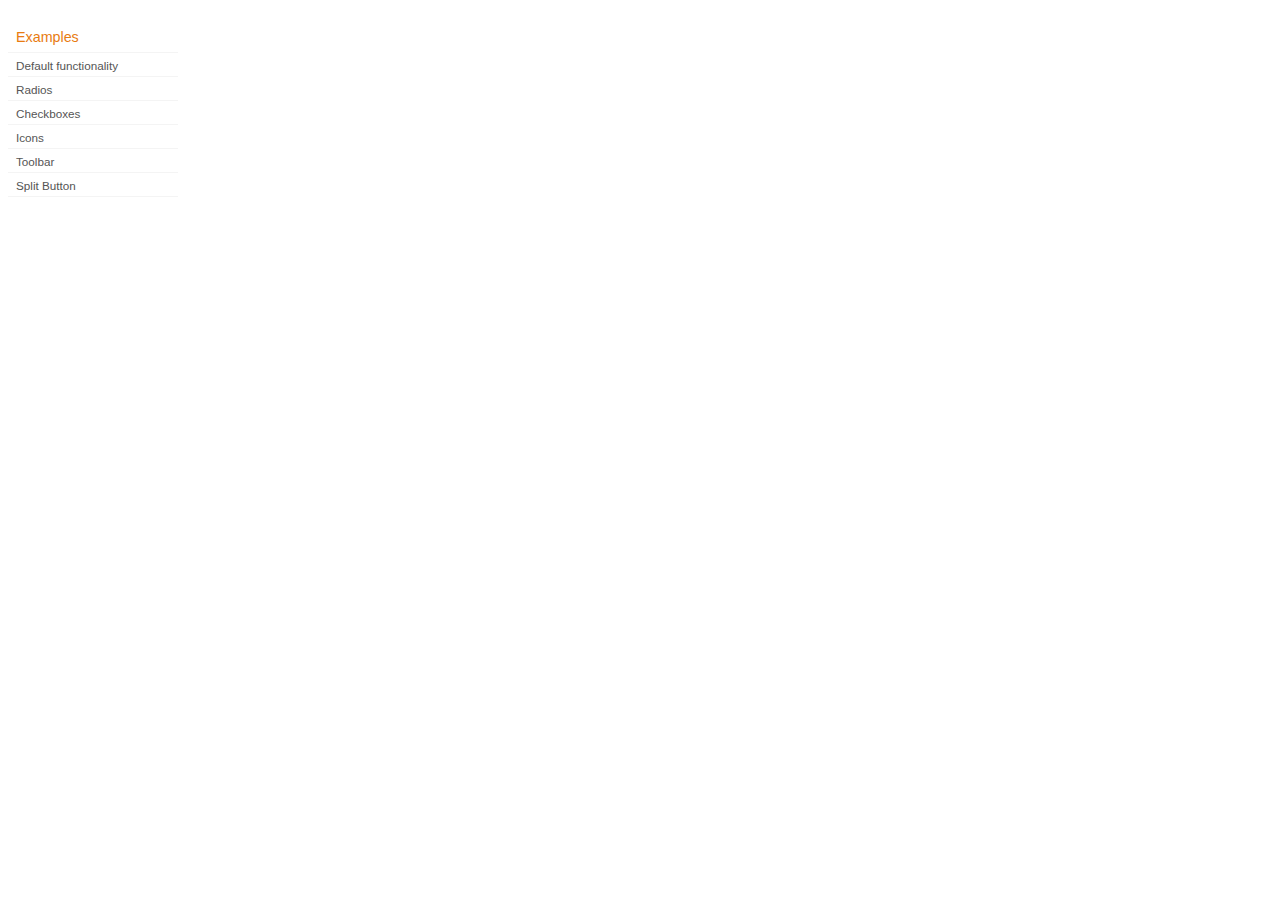
<file: js/lib/jquery-ui-1.8.12/development-bundle/demos/button/index.html>
<!DOCTYPE html>
<html lang="en">
<head>
	<meta charset="utf-8">
	<title>jQuery UI Button Demos</title>
	<link rel="stylesheet" href="../demos.css">
</head>
<body>

<div class="demos-nav">
	<h4>Examples</h4>
	<ul>
		<li class="demo-config-on"><a href="default.html">Default functionality</a></li>
		<li><a href="radio.html">Radios</a></li>
		<li><a href="checkbox.html">Checkboxes</a></li>
		<li><a href="icons.html">Icons</a></li>
		<li><a href="toolbar.html">Toolbar</a></li>
		<li><a href="splitbutton.html">Split Button</a></li>
	</ul>
</div>

</body>
</html>
</file>
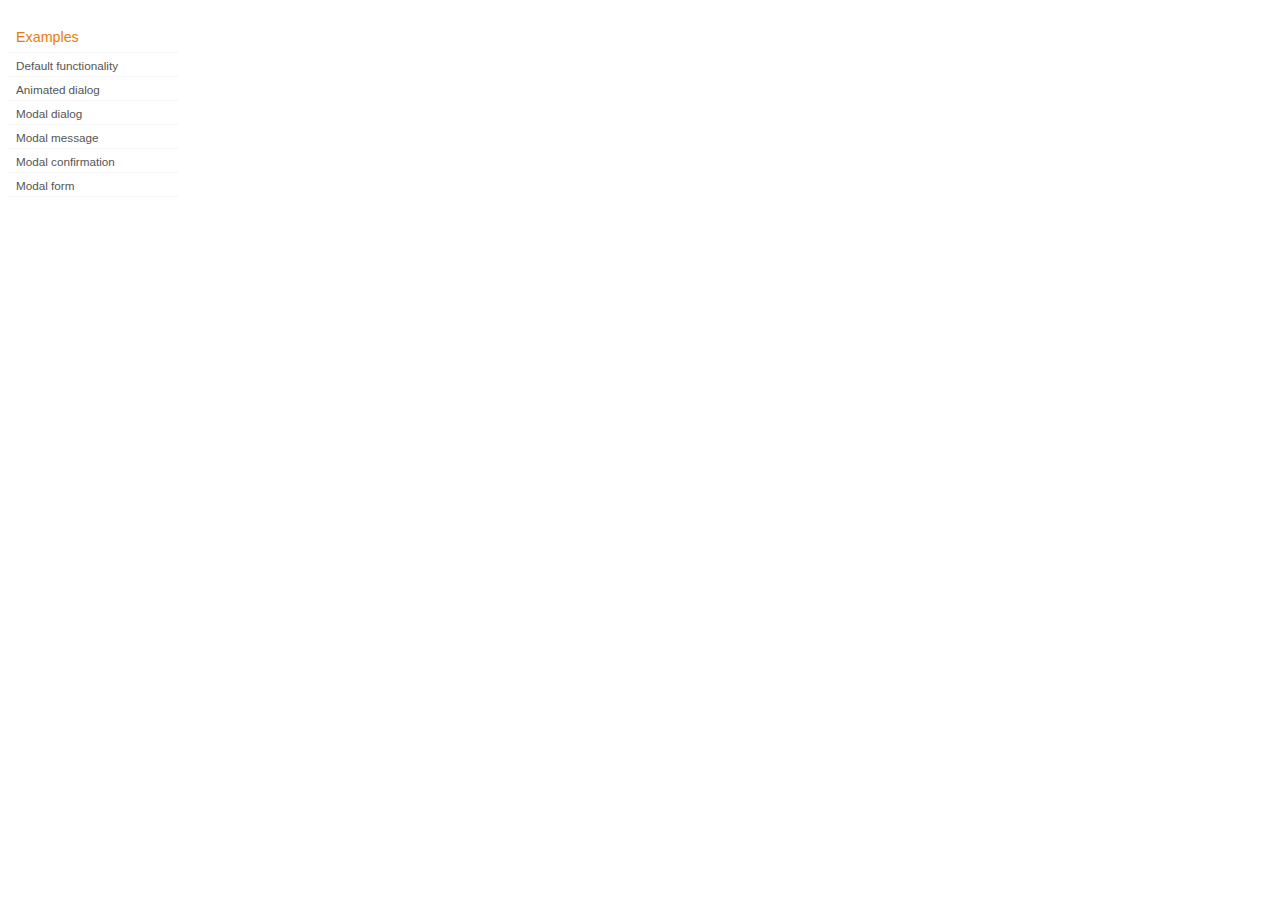
<file: js/lib/jquery-ui-1.8.12/development-bundle/demos/dialog/index.html>
<!DOCTYPE html>
<html lang="en">
<head>
	<meta charset="utf-8">
	<title>jQuery UI Dialog Demos</title>
	<link rel="stylesheet" href="../demos.css">
</head>
<body>

<div class="demos-nav">
	<h4>Examples</h4>
	<ul>
		<li class="demo-config-on"><a href="default.html">Default functionality</a></li>
		<li><a href="animated.html">Animated dialog</a></li>
		<li><a href="modal.html">Modal dialog</a></li>
		<li><a href="modal-message.html">Modal message</a></li>
		<li><a href="modal-confirmation.html">Modal confirmation</a></li>
		<li><a href="modal-form.html">Modal form</a></li>
	</ul>
</div>

</body>
</html>
</file>
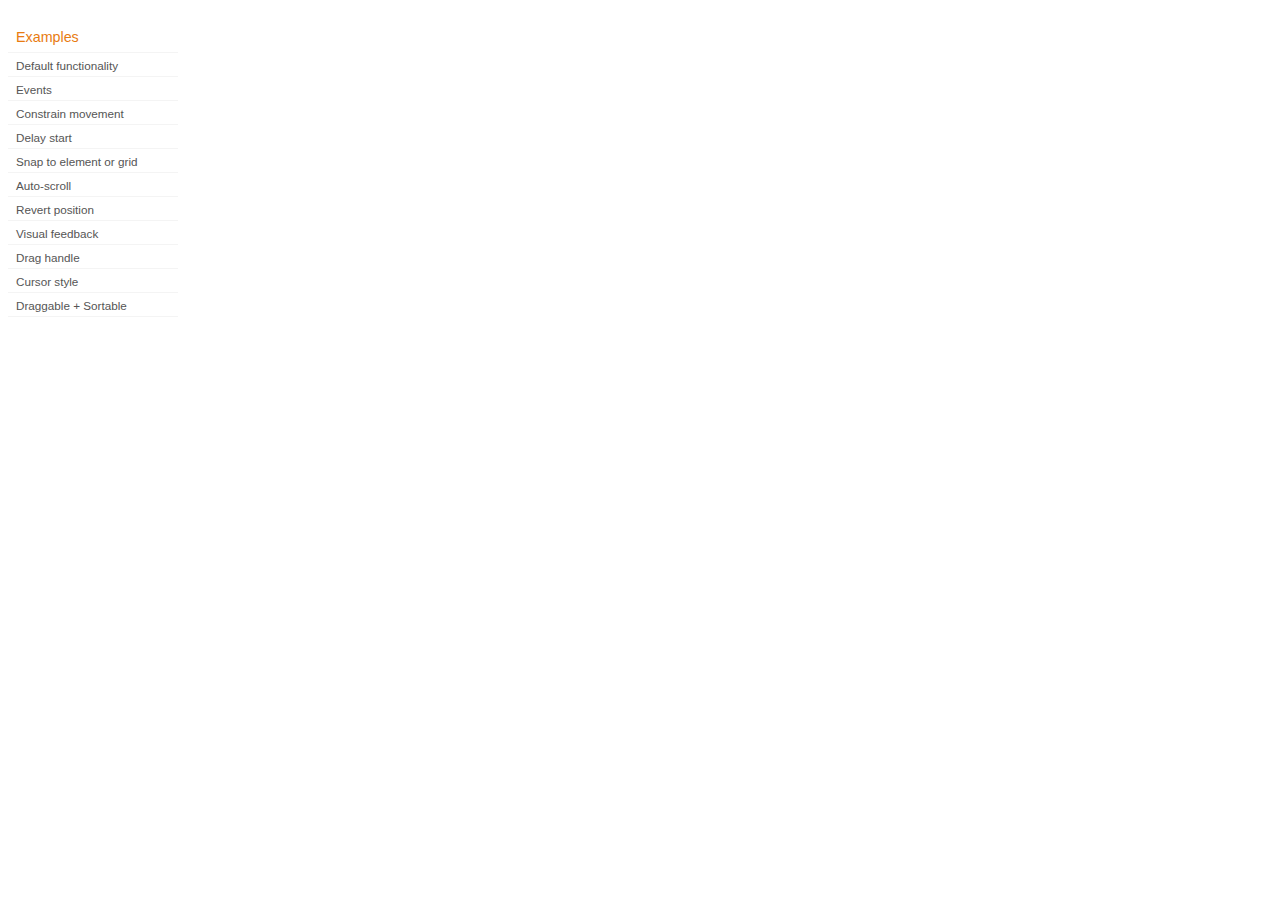
<file: js/lib/jquery-ui-1.8.12/development-bundle/demos/draggable/index.html>
<!DOCTYPE html>
<html lang="en">
<head>
	<meta charset="utf-8">
	<title>jQuery UI Draggable Demos</title>
	<link rel="stylesheet" href="../demos.css">
</head>
<body>

<div class="demos-nav">
	<h4>Examples</h4>
	<ul>
		<li class="demo-config-on"><a href="default.html">Default functionality</a></li>
		<li><a href="events.html">Events</a></li>
		<li><a href="constrain-movement.html">Constrain movement</a></li>
		<li><a href="delay-start.html">Delay start</a></li>
		<li><a href="snap-to.html">Snap to element or&#160;grid</a></li>
		<li><a href="scroll.html">Auto-scroll</a></li>
		<li><a href="revert.html">Revert position</a></li>
		<li><a href="visual-feedback.html">Visual feedback</a></li>
		<li><a href="handle.html">Drag handle</a></li>
		<li><a href="cursor-style.html">Cursor style</a></li>
		<li><a href="sortable.html">Draggable + Sortable</a></li>
	</ul>
</div>

</body>
</html>
</file>
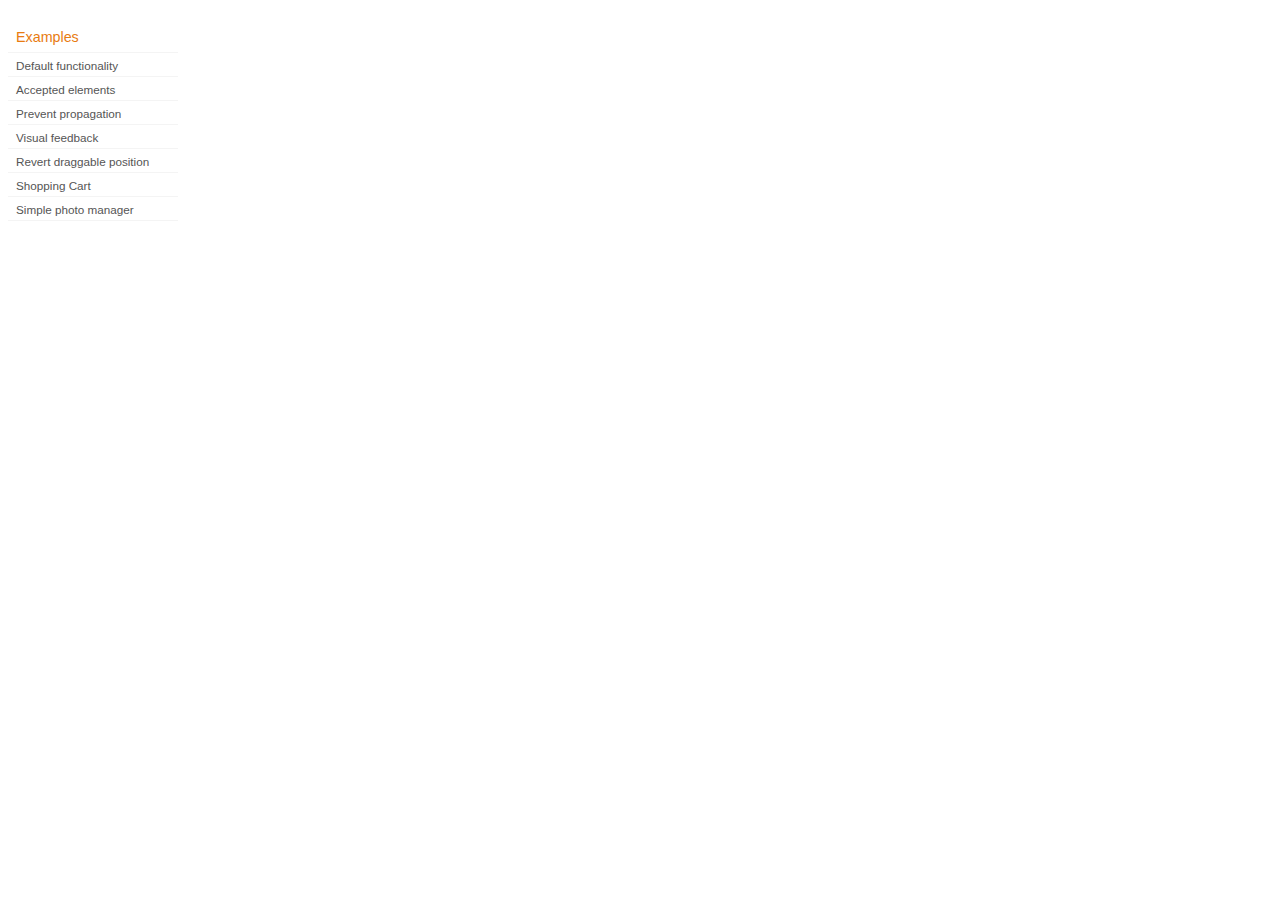
<file: js/lib/jquery-ui-1.8.12/development-bundle/demos/droppable/index.html>
<!DOCTYPE html>
<html lang="en">
<head>
	<meta charset="utf-8">
	<title>jQuery UI Droppable Demos</title>
	<link rel="stylesheet" href="../demos.css">
</head>
<body>

<div class="demos-nav">
	<h4>Examples</h4>
	<ul>
		<li class="demo-config-on"><a href="default.html">Default functionality</a></li>
		<li><a href="accepted-elements.html">Accepted elements</a></li>
		<li><a href="propagation.html">Prevent propagation</a></li>
		<li><a href="visual-feedback.html">Visual feedback</a></li>
		<li><a href="revert.html">Revert draggable position</a></li>
		<li><a href="shopping-cart.html">Shopping Cart</a></li>
		<li><a href="photo-manager.html">Simple photo manager</a></li>
	</ul>
</div>

</body>
</html>
</file>
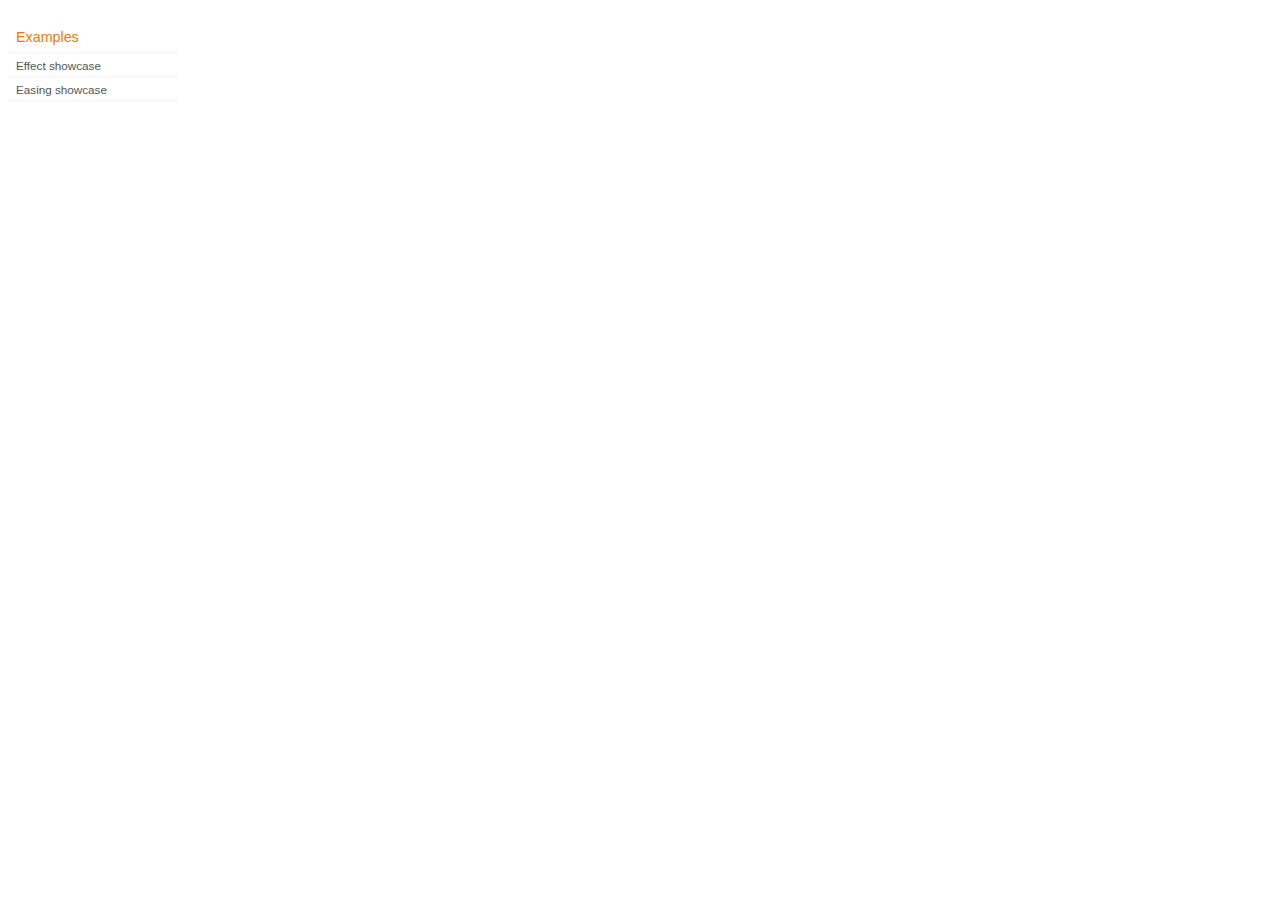
<file: js/lib/jquery-ui-1.8.12/development-bundle/demos/effect/index.html>
<!DOCTYPE html>
<html lang="en">
<head>
	<meta charset="utf-8">
	<title>jQuery UI Effects Demos</title>
	<link rel="stylesheet" href="../demos.css">
</head>
<body>

<div class="demos-nav">
	<h4>Examples</h4>
	<ul>
		<li class="demo-config-on"><a href="default.html">Effect showcase</a></li>
		<li><a href="easing.html">Easing showcase</a></li>
	</ul>
</div>

</body>
</html>
</file>
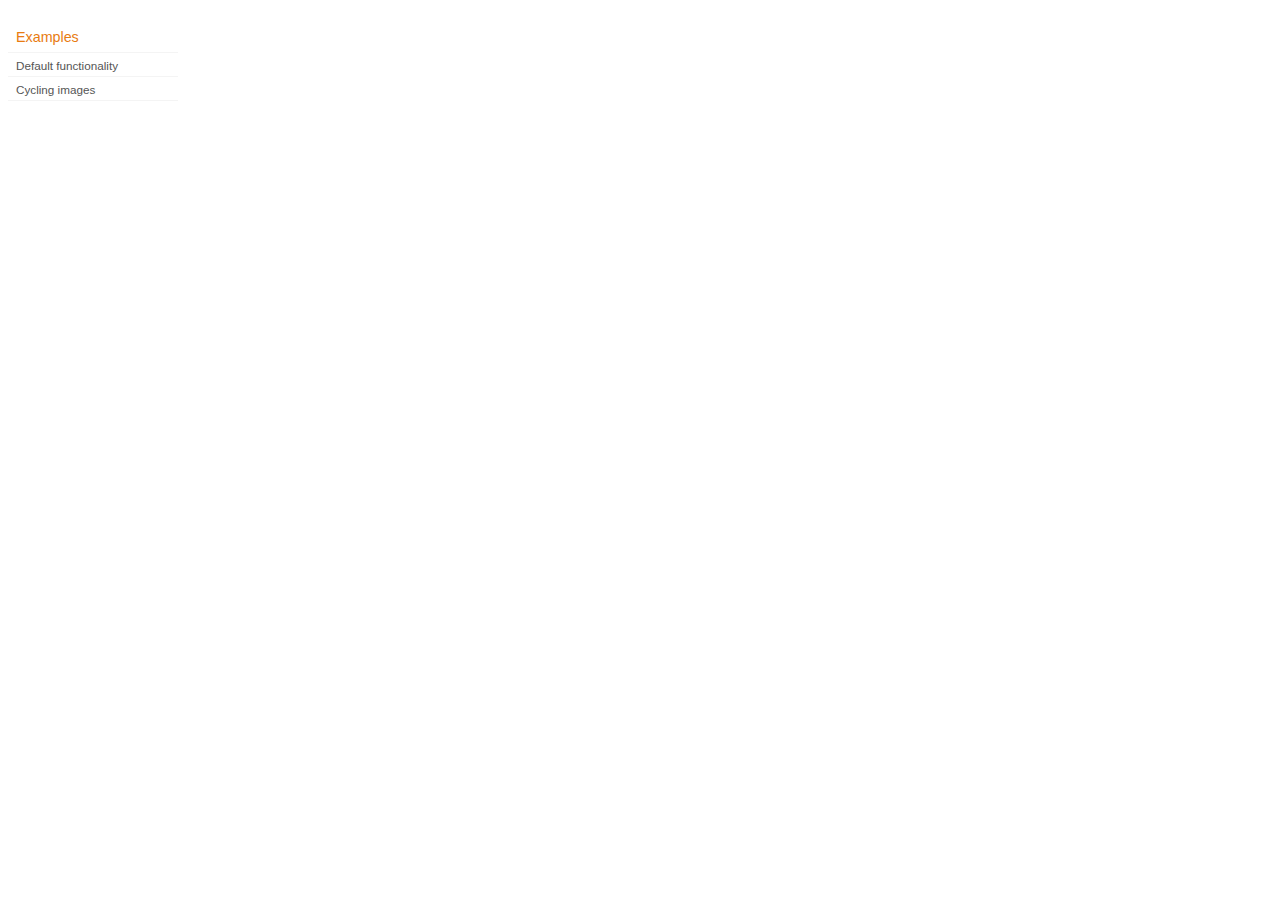
<file: js/lib/jquery-ui-1.8.12/development-bundle/demos/position/index.html>
<!DOCTYPE html>
<html lang="en">
<head>
	<meta charset="utf-8">
	<title>jQuery UI Position Demo</title>
	<link rel="stylesheet" href="../demos.css">
</head>
<body>

<div class="demos-nav">
	<h4>Examples</h4>
	<ul>
		<li class="demo-config-on"><a href="default.html">Default functionality</a></li>
		<li><a href="cycler.html">Cycling images</a></li>
	</ul>
</div>

</body>
</html>
</file>
<file: js/lib/jquery-ui-1.8.12/development-bundle/demos/demos.css>
body {
	font-size: 62.5%;
}

table {
	font-size: 1em;
}

/* Site
   -------------------------------- */

body {
	font-family: "Trebuchet MS", "Helvetica", "Arial",  "Verdana", "sans-serif";
}

/* Layout
   -------------------------------- */

.layout-grid {
	width: 960px;
}

.layout-grid td {
	vertical-align: top;
}

.layout-grid td.left-nav {
	width: 140px;
}

.layout-grid td.normal {
	border-left: 1px solid #eee;
	padding: 20px 24px;
	font-family: "Trebuchet MS", "Helvetica", "Arial",  "Verdana", "sans-serif";
}

.layout-grid td.demos {
	background: url('/images/demos_bg.jpg') no-repeat;
	height: 337px;
	overflow: hidden;
}

/* Normal
   -------------------------------- */

.normal h3,
.normal h4 {
	margin: 0;
	font-weight: normal;
}

.normal h3 {
	padding: 0 0 9px;
	font-size: 1.8em;
}

.normal h4 {
	padding-bottom: 21px;
	border-bottom: 1px dashed #999;
	font-size: 1.2em;
	font-weight: bold;
}

.normal p {
	font-size: 1.2em;
}

/* Demos */

.demos-nav, .demos-nav dt, .demos-nav dd, .demos-nav ul, .demos-nav li {
	margin: 0;
	padding: 0
}

.demos-nav {
	float: left;
	width: 170px;
	font-size: 1.3em;
}

.demos-nav dt,
.demos-nav h4 {
	margin: 0;
	padding: 0;
	font: normal 1.1em "Trebuchet MS", "Helvetica", "Arial",  "Verdana", "sans-serif";
	color: #e87b10;
}

.demos-nav dt,
.demos-nav h4 {
	margin-top: 1.5em;
	margin-bottom: 0;
	padding-left: 8px;
	padding-bottom:5px;
	line-height: 1.2em;
	border-bottom: 1px solid #F4F4F4;
}

.demos-nav dd a,
.demos-nav li a {
	border-bottom: 1px solid #F4F4F4;
	display:block;
	padding: 4px 3px 4px 8px;
	font-size: 90%;
	text-decoration: none;
	color: #555 ;
	margin:2px 0;
	height:13px;
}

.demos-nav dd a:hover,
.demos-nav dd a:focus,
.demos-nav dd a:hover,
.demos-nav dd a:focus {
	background: #f3f3f3;
	color:#000;
	-moz-border-radius: 5px; -webkit-border-radius: 5px;
}
 .demos-nav dd a.selected {
	background: #555;
	color:#ffffff;
	-moz-border-radius: 5px; -webkit-border-radius: 5px;
}


/* new styles for demo pages, added by Filament 12.29.08
eventually we should convert the font sizes to ems -- using px for now to minimize style conflicts
*/

.normal h3.demo-header { font-size:32px; padding:0 0 5px; border-bottom:1px solid #eee; text-transform: capitalize; }
.normal h4.demo-subheader { font-size:10px; text-transform: uppercase; color:#999; padding:8px 0 3px; border:0; margin:0; }
.normal a:link,
.normal a:visited { color:#1b75bb; text-decoration:none; }
.normal a:hover,
.normal a:active { color:#0b559b; }

#demo-config { padding:20px 0 0; }

#demo-frame { float:left; width:540px; height:380px; border:1px solid #ddd; overflow: auto; position: relative; }
#demo-frame h3, #demo-frame h4 { padding: 0; font-weight: bold; font-size: 1em; }

#demo-config-menu { float:right; width:180px;  }
#demo-config-menu h4 { font-size:13px; color:#666; font-weight:normal; border:0; padding-left:18px; }

#demo-config-menu ul { list-style: none; padding: 0; margin: 0; }

#demo-config-menu li { font-size:12px; padding:0 0 0 10px; margin:3px 0; zoom: 1; }

#demo-config-menu li a:link,
#demo-config-menu li a:visited { display:block; padding:1px 8px 4px; border-bottom:1px dotted #b3b3b3; }
* html #demo-config-menu li a:link,
* html #demo-config-menu li a:visited { padding:1px 8px 2px; }
#demo-config-menu li a:hover,
#demo-config-menu li a:active { background-color:#f6f6f6; }

#demo-config-menu li.demo-config-on { background: url(images/demo-config-on-tile.gif) repeat-x left center; }

#demo-config-menu li.demo-config-on a:link,
#demo-config-menu li.demo-config-on a:visited,
#demo-config-menu li.demo-config-on a:hover,
#demo-config-menu li.demo-config-on a:active { background: url(images/demo-config-on.gif) no-repeat left; padding-left:18px; color:#fff; border:0; margin-left:-10px; margin-top: 0px; margin-bottom: 0px; }

#demo-source, #demo-notes {
	clear: both;
	padding: 20px 0 0;
	font-size: 1.3em;
}

#demo-notes { width:520px; color:#333; font-size: 1em; }
#demo-notes p code, .demo-description p code { padding: 0; font-weight: bold; }
#demo-source pre, #demo-source code { padding: 0; }
code, pre { padding:8px 0 8px 20px ; font-size: 1.2em; line-height:130%;  }

#demo-source a:link,
#demo-source a:visited,
#demo-source a:hover,
#demo-source a:active { font-size:12px; padding-left:13px; background-position: left center; background-repeat: no-repeat; }

#demo-source a.source-open:link,
#demo-source a.source-open:visited,
#demo-source a.source-open:hover,
#demo-source a.source-open:active { background-image: url(images/demo-spindown-open.gif); }

#demo-source a.source-closed:link,
#demo-source a.source-closed:visited,
#demo-source a.source-closed:hover,
#demo-source a.source-closed:active { background-image: url(images/demo-spindown-closed.gif); }

div.demo {
	padding:12px;
	font-family: "Trebuchet MS", "Arial", "Helvetica", "Verdana", "sans-serif";
}

div.demo h3.docs { clear:left; font-size:12px; font-weight:normal; padding:0 0 1em; margin:0; }

div.demo-description {
	clear:both;
	padding:12px;
	font-family: "Trebuchet MS", "Arial", "Helvetica", "Verdana", "sans-serif";
	font-size: 1.3em;
	line-height: 1.4em;
}

.ui-draggable, .ui-droppable {
	background-position: top left;
}

.left-nav .demos-nav {
	padding-right: 10px;
}

#demo-link { font-size:11px;  padding-top: 6px; clear: both; overflow: hidden; }
#demo-link a span.ui-icon { float:left; margin-right:3px; }

/* Component containers
----------------------------------*/
#widget-docs .ui-widget { font-family: Trebuchet MS,Verdana,Arial,sans-serif; font-size: 1em; }
#widget-docs .ui-widget input, #widget-docs .ui-widget select, #widget-docs .ui-widget textarea, #widget-docs .ui-widget button { font-family: Trebuchet MS,Verdana,Arial,sans-serif; font-size: 1em; }
#widget-docs .ui-widget-header { border: 1px solid #ffffff; background: #464646 url(images/464646_40x100_textures_01_flat_100.png) 50% 50% repeat-x; color: #ffffff; font-weight: bold; }
#widget-docs .ui-widget-header a { color: #ffffff; }
#widget-docs .ui-widget-content { border: 1px solid #ffffff; background: #ffffff url(images/ffffff_40x100_textures_01_flat_75.png) 50% 50% repeat-x; color: #222222; }
#widget-docs .ui-widget-content a { color: #222222; }

/* Interaction states
----------------------------------*/
#widget-docs .ui-state-default, #widget-docs .ui-widget-content #widget-docs .ui-state-default { border: 1px solid #666666; background: #555555 url(images/555555_40x100_textures_03_highlight_soft_75.png) 50% 50% repeat-x; font-weight: normal; color: #ffffff; outline: none; }
#widget-docs .ui-state-default a { color: #ffffff; text-decoration: none; outline: none; }
#widget-docs .ui-state-hover, #widget-docs .ui-widget-content #widget-docs .ui-state-hover, #widget-docs .ui-state-focus, #widget-docs .ui-widget-content #widget-docs .ui-state-focus { border: 1px solid #666666; background: #444444 url(images/444444_40x100_textures_03_highlight_soft_60.png) 50% 50% repeat-x; font-weight: normal; color: #ffffff; outline: none; }
#widget-docs .ui-state-hover a { color: #ffffff; text-decoration: none; outline: none; }
#widget-docs .ui-state-active, #widget-docs .ui-widget-content #widget-docs .ui-state-active { border: 1px solid #666666; background: #ffffff url(images/ffffff_40x100_textures_01_flat_65.png) 50% 50% repeat-x; font-weight: normal; color: #F6921E; outline: none; }
#widget-docs .ui-state-active a { color: #F6921E; outline: none; text-decoration: none; }

/* Interaction Cues
----------------------------------*/
#widget-docs .ui-state-highlight, #widget-docs .ui-widget-content #widget-docs .ui-state-highlight {border: 1px solid #fcefa1; background: #fbf9ee url(images/fbf9ee_40x100_textures_02_glass_55.png) 50% 50% repeat-x; color: #363636; }
#widget-docs .ui-state-error, #widget-docs .ui-widget-content #widget-docs .ui-state-error {border: 1px solid #cd0a0a; background: #fef1ec url(images/fef1ec_40x100_textures_05_inset_soft_95.png) 50% bottom repeat-x; color: #cd0a0a; }
#widget-docs .ui-state-error-text, #widget-docs .ui-widget-content #widget-docs .ui-state-error-text { color: #cd0a0a; }
#widget-docs .ui-state-disabled, #widget-docs .ui-widget-content #widget-docs .ui-state-disabled { opacity: .35; filter:Alpha(Opacity=35); background-image: none; }
#widget-docs .ui-priority-primary, #widget-docs .ui-widget-content #widget-docs .ui-priority-primary { font-weight: bold; }
#widget-docs .ui-priority-secondary, #widget-docs .ui-widget-content #widget-docs .ui-priority-secondary { opacity: .7; filter:Alpha(Opacity=70); font-weight: normal; }

/* Icons
----------------------------------*/

/* states and images */
#demo-frame-wrapper .ui-icon, #widget-docs .ui-icon { width: 16px; height: 16px; background-image: url(images/222222_256x240_icons_icons.png); }
#widget-docs .ui-widget-content .ui-icon {background-image: url(images/222222_256x240_icons_icons.png); }
#widget-docs .ui-widget-header .ui-icon {background-image: url(images/222222_256x240_icons_icons.png); }
#widget-docs .ui-state-default .ui-icon { background-image: url(images/888888_256x240_icons_icons.png); }
#widget-docs .ui-state-hover .ui-icon, #widget-docs .ui-state-focus .ui-icon {background-image: url(images/454545_256x240_icons_icons.png); }
#widget-docs .ui-state-active .ui-icon {background-image: url(images/454545_256x240_icons_icons.png); }
#widget-docs .ui-state-highlight .ui-icon {background-image: url(images/2e83ff_256x240_icons_icons.png); }
#widget-docs .ui-state-error .ui-icon, #widget-docs .ui-state-error-text .ui-icon {background-image: url(images/cd0a0a_256x240_icons_icons.png); }


/* Misc visuals
----------------------------------*/

/* Corner radius */
#widget-docs .ui-corner-tl { -moz-border-radius-topleft: 4px; -webkit-border-top-left-radius: 4px; }
#widget-docs .ui-corner-tr { -moz-border-radius-topright: 4px; -webkit-border-top-right-radius: 4px; }
#widget-docs .ui-corner-bl { -moz-border-radius-bottomleft: 4px; -webkit-border-bottom-left-radius: 4px; }
#widget-docs .ui-corner-br { -moz-border-radius-bottomright: 4px; -webkit-border-bottom-right-radius: 4px; }
#widget-docs .ui-corner-top { -moz-border-radius-topleft: 4px; -webkit-border-top-left-radius: 4px; -moz-border-radius-topright: 4px; -webkit-border-top-right-radius: 4px; }
#widget-docs .ui-corner-bottom { -moz-border-radius-bottomleft: 4px; -webkit-border-bottom-left-radius: 4px; -moz-border-radius-bottomright: 4px; -webkit-border-bottom-right-radius: 4px; }
#widget-docs .ui-corner-right {  -moz-border-radius-topright: 4px; -webkit-border-top-right-radius: 4px; -moz-border-radius-bottomright: 4px; -webkit-border-bottom-right-radius: 4px; }
#widget-docs .ui-corner-left { -moz-border-radius-topleft: 4px; -webkit-border-top-left-radius: 4px; -moz-border-radius-bottomleft: 4px; -webkit-border-bottom-left-radius: 4px; }
#widget-docs .ui-corner-all { -moz-border-radius: 4px; -webkit-border-radius: 4px; }

/* Overlays */
#widget-docs .ui-widget-overlay { background: #aaaaaa url(images/aaaaaa_40x100_textures_01_flat_0.png) 50% 50% repeat-x; opacity: .30;filter:Alpha(Opacity=30); }
#widget-docs .ui-widget-shadow { margin: -8px 0 0 -8px; padding: 8px; background: #aaaaaa url(images/aaaaaa_40x100_textures_01_flat_0.png) 50% 50% repeat-x; opacity: .30;filter:Alpha(Opacity=30); -moz-border-radius: 8px; -webkit-border-radius: 8px; }

/*
----------------------------------*/

#widget-docs { margin:20px 0 0; border: none; }

#widget-docs h2, #widget-docs h3, #widget-docs h4, #widget-docs p, #widget-docs ul, #widget-docs code { margin:0; padding:0; }
#widget-docs code { display:block; color:#444; font-size:.9em; margin:0 0 1em; }
#widget-docs code strong { color:#000; }
#widget-docs p { margin:0 3em 1.2em 0; }
#widget-docs p.intro { font-size:13px; color:#666; line-height:1.3; }
#widget-docs ul { list-style-type: none; }

#widget-docs h2 { font-size:16px; margin:1.2em 0 .5em; }
#widget-docs h3 { font-size:14px; color:#e6820E; margin:1.5em 0 .5em; }
.normal #widget-docs h4 { font-size:12px; color:#000; border:0; margin:0 0 .5em; }

#docs-overview-main { width:400px; }
#docs-overview-sidebar { float:right; width:200px; }
#docs-overview-sidebar a span { color:#666; }
#widget-docs #docs-overview-main p { margin-right:0; }
#widget-docs #docs-overview-sidebar h4 { padding-left:0; }

.docs-list-header { float:left; width:100%; margin:10px 0 0; border-bottom:1px solid #eee; }
#widget-docs .docs-list-header h2 { float:left; margin:0; }
#widget-docs .docs-list-header p { float:right; margin:5px 0; font-size:11px; }

.docs-list { float:left; width:100%; padding:0 0 10px; }
.docs-list .param-header { float:left; clear:left; width:100%; padding:8px 0; border-top:1px solid #eee; }
#widget-docs .param-header h3, #widget-docs .param-header p { margin:0; float:left; }
#widget-docs .param-header h3 { width:50%; }
#widget-docs .param-header h3 span { background: url(images/demo-spindown-closed.gif) no-repeat left; padding-left:13px; }
#widget-docs .param-open .param-header h3 span { background: url(images/demo-spindown-open.gif) no-repeat left; }
#widget-docs .param-header p { width:24%; }
#widget-docs .param-header p.param-type span { background: url(images/icon-docs-info.gif) no-repeat left; cursor:pointer; border-bottom:1px dashed #ccc; padding-left:15px; }

.param-details { padding-left:13px; }
.param-args { margin:0 0 1.5em; border-top:1px dotted #ccc;}
.param-args td { padding:3px 30px 3px 5px; border-bottom:1px dotted #ccc;  }


/* overrides for ui-tab styles */
#widget-docs ul.ui-tabs-nav { padding:0 0 0 8px; }
#widget-docs .ui-tabs-nav li { margin:5px 5px 0 0; }

#widget-docs .ui-tabs-nav li a:link,
#widget-docs .ui-tabs-nav li a:visited,
#widget-docs .ui-tabs-nav li a:hover,
#widget-docs .ui-tabs-nav li a:active { font-size:14px; padding:4px 1.2em 3px; color:#fff; }

#widget-docs .ui-tabs-nav li.ui-tabs-selected a:link,
#widget-docs .ui-tabs-nav li.ui-tabs-selected a:visited,
#widget-docs .ui-tabs-nav li.ui-tabs-selected a:hover,
#widget-docs .ui-tabs-nav li.ui-tabs-selected a:active { color:#e6820E; }

#widget-docs .ui-tabs-panel { padding:20px 9px; font-size:12px; line-height:1.4; color:#000; }

#widget-docs .ui-widget-content a:link,
#widget-docs .ui-widget-content a:visited { color:#1b75bb; text-decoration:none; }
#widget-docs .ui-widget-content a:hover,
#widget-docs .ui-widget-content a:active { color:#0b559b; }
</file>
